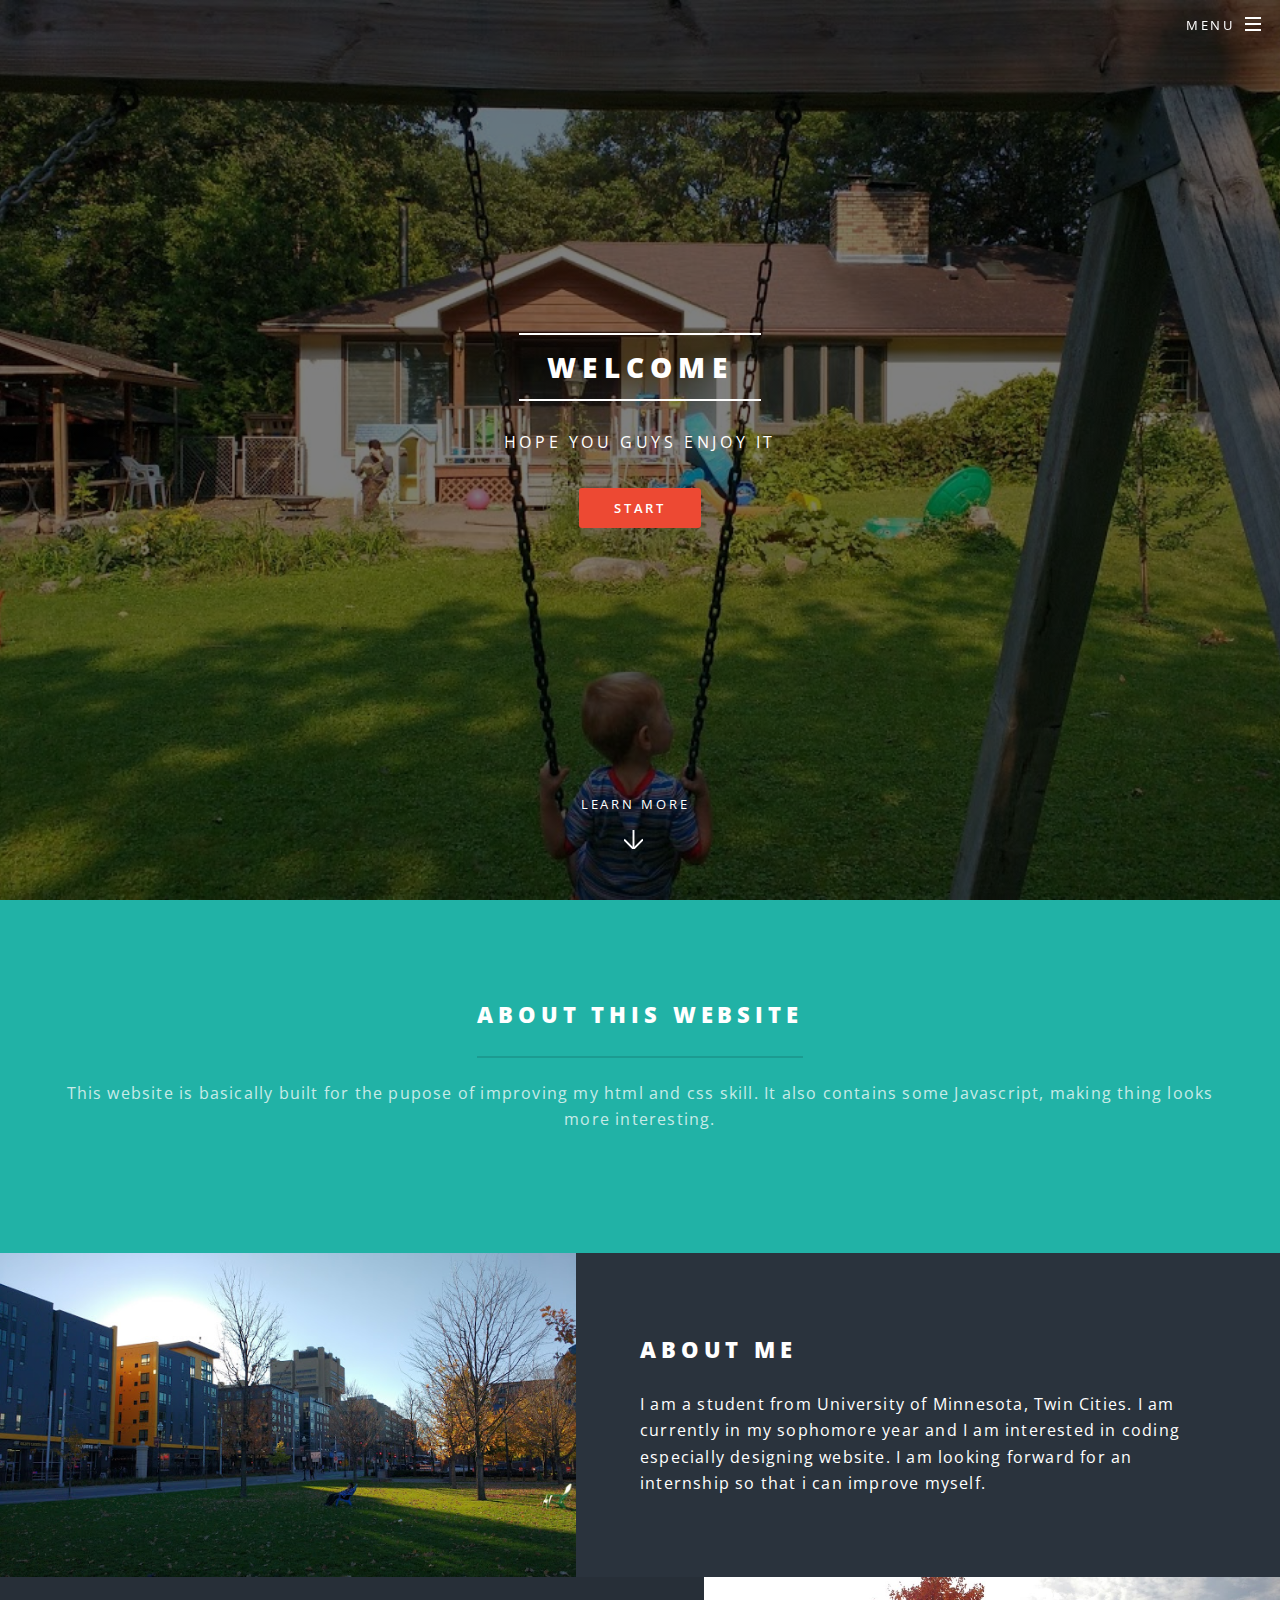
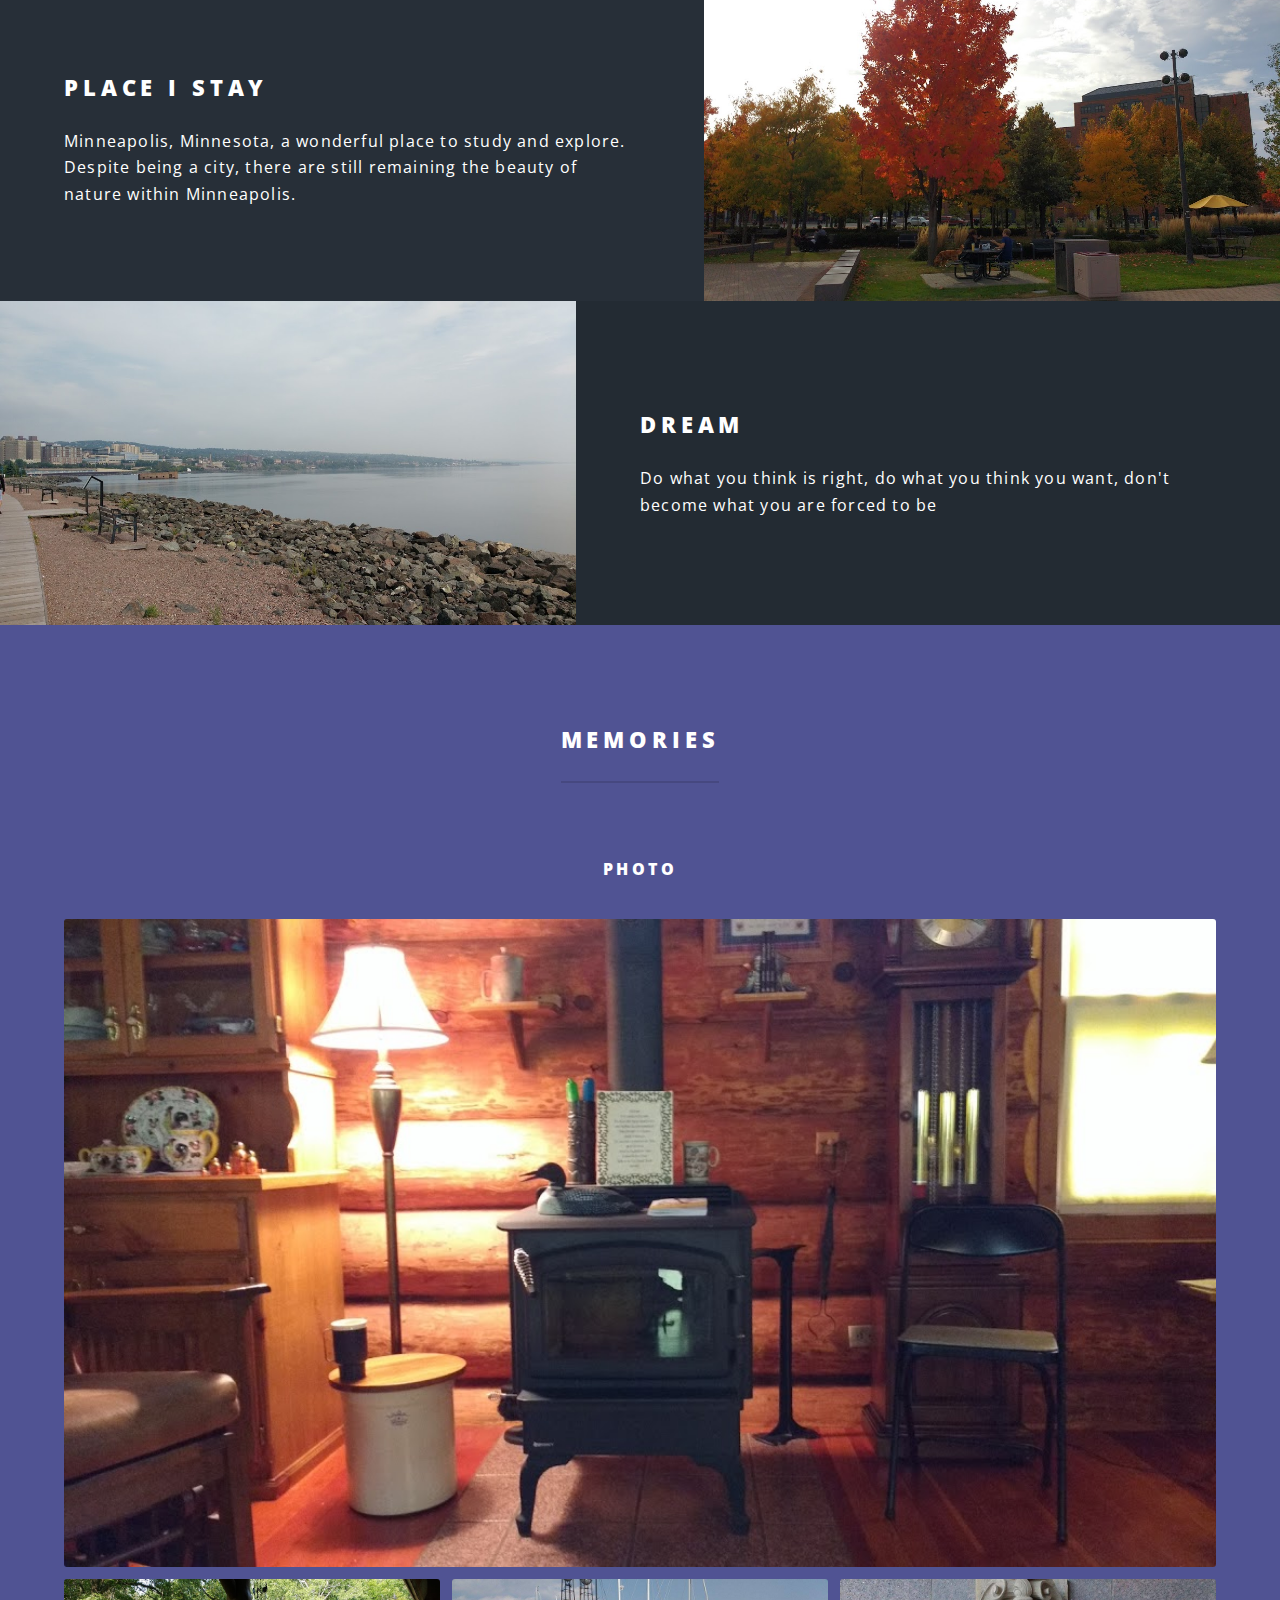
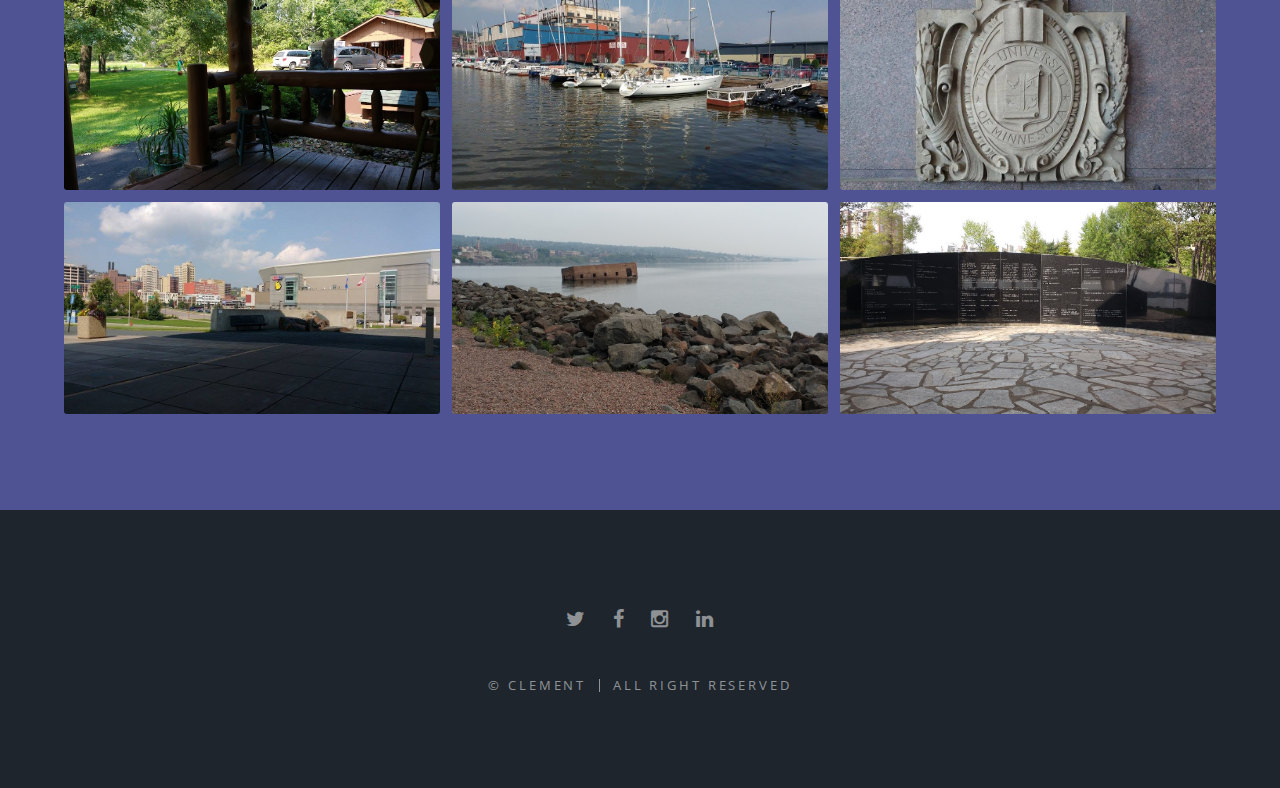
<file: index.html>
<!DOCTYPE HTML>
<!--
	Spectral by HTML5 UP
	html5up.net | @n33co
	Free for personal and commercial use under the CCA 3.0 license (html5up.net/license)
-->
<html>
	<head>
		<title>Clementpeihengtan</title>
		<meta charset="utf-8" />
		<meta name="viewport" content="width=device-width, initial-scale=1" />
		<!--[if lte IE 8]><script src="assets/js/ie/html5shiv.js"></script><![endif]-->
		<link rel="stylesheet" href="assets/css/main.css" />
		<!--[if lte IE 8]><link rel="stylesheet" href="assets/css/ie8.css" /><![endif]-->
		<!--[if lte IE 9]><link rel="stylesheet" href="assets/css/ie9.css" /><![endif]-->
	</head>
	<body class="landing">

		<!-- Page Wrapper -->
			<div id="page-wrapper">

				<!-- Header -->
					<header id="header" class="alt">
						<h1><a href="index.html">CLEMENT</a></h1>
						<nav id="nav">
							<ul>
								<li class="special">
									<a href="#menu" class="menuToggle"><span>Menu</span></a>
									<div id="menu">
										<ul>
											<li><a href="index.html">Home</a></li>
											<li><a href="project.html">Projects</a></li>
											<li><a href="elements.html">More about me</a></li>
										</ul>
									</div>
								</li>
							</ul>
						</nav>
					</header>

				<!-- Banner -->
					<section id="banner">
						<div class="inner">
							<h2>WELCOME</h2>
							<p>HOPE YOU GUYS ENJOY IT</p>
							<ul class="actions">
								<li><a href="index.html" class="button special">Start</a></li>
							</ul>
						</div>
						<a href="#one" class="more scrolly">Learn More</a>
					</section>

				<!-- One -->
					<section id="one" class="wrapper style1 special">
						<div class="inner">
							<header class="major">
								<h2>About this website</h2>
								<p>This website is basically built for the pupose of improving my html and css skill. It also contains some Javascript, making thing looks more interesting.</p>
						</header>
<!--							<ul class="icons major">
								<li><span class="icon fa-diamond major style1"><span class="label">Lorem</span></span></li>
								<li><span class="icon fa-heart-o major style2"><span class="label">Ipsum</span></span></li>
								<li><span class="icon fa-code major style3"><span class="label">Dolor</span></span></li>
							</ul>-->
						</div>
					</section>

				<!-- Two -->
					<section id="two" class="wrapper alt style2">
						<section class="spotlight">
							<div class="image"><img src="images/minnesota.jpg" alt="" /></div><div class="content"> 
								<h2>About me<br /></h2>
								<p>I am a student from University of Minnesota, Twin Cities. I am currently in my sophomore year and I am interested in coding especially designing website. I am looking forward for an internship so that i can improve myself.</p>
							</div>
						</section>
						<section class="spotlight">
							<div class="image"><img src="images/scenery.jpg" alt="" /></div><div class="content">
								<h2>Place I stay</h2>
								<p>Minneapolis, Minnesota, a wonderful place to study and explore. Despite being a city, there are still remaining the beauty of nature within Minneapolis.</p>
							</div>
						</section>
						<section class="spotlight">
							<div class="image"><img src="images/seaside.jpg" alt="" /></div><div class="content">
								<h2>Dream</h2>
								<p>Do what you think is right, do what you think you want, don't become what you are forced to be</p>
							</div>
						</section>
					</section>

				<!-- Three -->
					<section id="three" class="wrapper style3 special">
						<div class="inner">
							<header class="major">
								<h2>Memories</h2>
							</header>
                            <h1>Photo</h1>
                            <br />
							<ul class="features">
                                    						<div class="row uniform 50%">
											<div class="12u"><span class="image fit"><a href="https://goo.gl/photos/9DcTbggVihKHoWjp7"><img src="images/cabin.jpg" alt="" /></a></span></div>
											<div class="4u"><span class="image fit"><a href="https://goo.gl/photos/AQ1QYRnZQYv2XBpU7"><img src="images/cabin_wood.jpg" alt="" /></a></span></div>
											<div class="4u"><span class="image fit"><a href="https://goo.gl/photos/9T93m1VFjdfEHpT17"><img src="images/duluth.jpg" alt="" /></a></span></div>
											<div class="4u"><span class="image fit"><a href="https://goo.gl/photos/Zx8Zp5EEUF1XTChC8"><img src="images/logo.jpg" alt="" /></a></span></div>
											<div class="4u"><span class="image fit"><a href="https://goo.gl/photos/QAt1zMoX8n9U6tqS8"><img src="images/duluthmuseum.jpg" alt="" /></a></span></div>
											<div class="4u"><span class="image fit"><a href="https://goo.gl/photos/NRtD2TP61whUDWYP9"><img src="images/lakeduluth.jpg" alt="" /></a></span></div>
											<div class="4u"><span class="image fit"><a href="https://goo.gl/photos/M9Z3YeFJXu8uvkcP7"><img src="images/memorial.jpg" alt="" /></a></span></div>
											
											
										</div>
							</ul>
<!--								<li class="icon fa-paper-plane-o">
									<h3>Arcu accumsan</h3>
									<p>Augue consectetur sed interdum imperdiet et ipsum. Mauris lorem tincidunt nullam amet leo Aenean ligula consequat consequat.</p>
								</li>
								<li class="icon fa-laptop">
									<h3>Ac Augue Eget</h3>
									<p>Augue consectetur sed interdum imperdiet et ipsum. Mauris lorem tincidunt nullam amet leo Aenean ligula consequat consequat.</p>
								</li>
								<li class="icon fa-code">
									<h3>Mus Scelerisque</h3>
									<p>Augue consectetur sed interdum imperdiet et ipsum. Mauris lorem tincidunt nullam amet leo Aenean ligula consequat consequat.</p>
								</li>
								<li class="icon fa-headphones">
									<h3>Mauris Imperdiet</h3>
									<p>Augue consectetur sed interdum imperdiet et ipsum. Mauris lorem tincidunt nullam amet leo Aenean ligula consequat consequat.</p>
								</li>
								<li class="icon fa-heart-o">
									<h3>Aenean Primis</h3>
									<p>Augue consectetur sed interdum imperdiet et ipsum. Mauris lorem tincidunt nullam amet leo Aenean ligula consequat consequat.</p>
								</li>
								<li class="icon fa-flag-o">
									<h3>Tortor Ut</h3>
									<p>Augue consectetur sed interdum imperdiet et ipsum. Mauris lorem tincidunt nullam amet leo Aenean ligula consequat consequat.</p>
								</li>
							</ul>
						</div>-->
					</section>

				<!-- CTA -->
<!--					<section id="cta" class="wrapper style4">
						<div class="inner">
							<header>
								<h2>Arcue ut vel commodo</h2>
								<p>Aliquam ut ex ut augue consectetur interdum endrerit imperdiet amet eleifend fringilla.</p>
							</header>
							<ul class="actions vertical">
								<li><a href="#" class="button fit special">Activate</a></li>
								<li><a href="#" class="button fit">Learn More</a></li>
							</ul>
						</div>
					</section>    -->

				<!-- Footer -->
					<footer id="footer">
						<ul class="icons">
							<li><a href="https://twitter.com/TPHClement" class="icon fa-twitter"><span class="label">Twitter</span></a></li>
							<li><a href="https://www.facebook.com/tan.clement.52" class="icon fa-facebook"><span class="label">Facebook</span></a></li>
							<li><a href="https://www.instagram.com/tan_clement/" class="icon fa-instagram"><span class="label">Instagram</span></a></li>
							<li><a href="https://www.linkedin.com/in/clement-tan-b84889105
" class="icon fa-linkedin"><span class="label">Linkedin</span></a></li>
						</ul>
						<ul class="copyright">
							<li>&copy; Clement</li><li>All right reserved</li>
						</ul>
					</footer>

			</div>

		<!-- Scripts -->
			<script src="assets/js/jquery.min.js"></script>
			<script src="assets/js/jquery.scrollex.min.js"></script>
			<script src="assets/js/jquery.scrolly.min.js"></script>
			<script src="assets/js/skel.min.js"></script>
			<script src="assets/js/util.js"></script>
			<!--[if lte IE 8]><script src="assets/js/ie/respond.min.js"></script><![endif]-->
			<script src="assets/js/main.js"></script>

	</body>
</html>
</file>
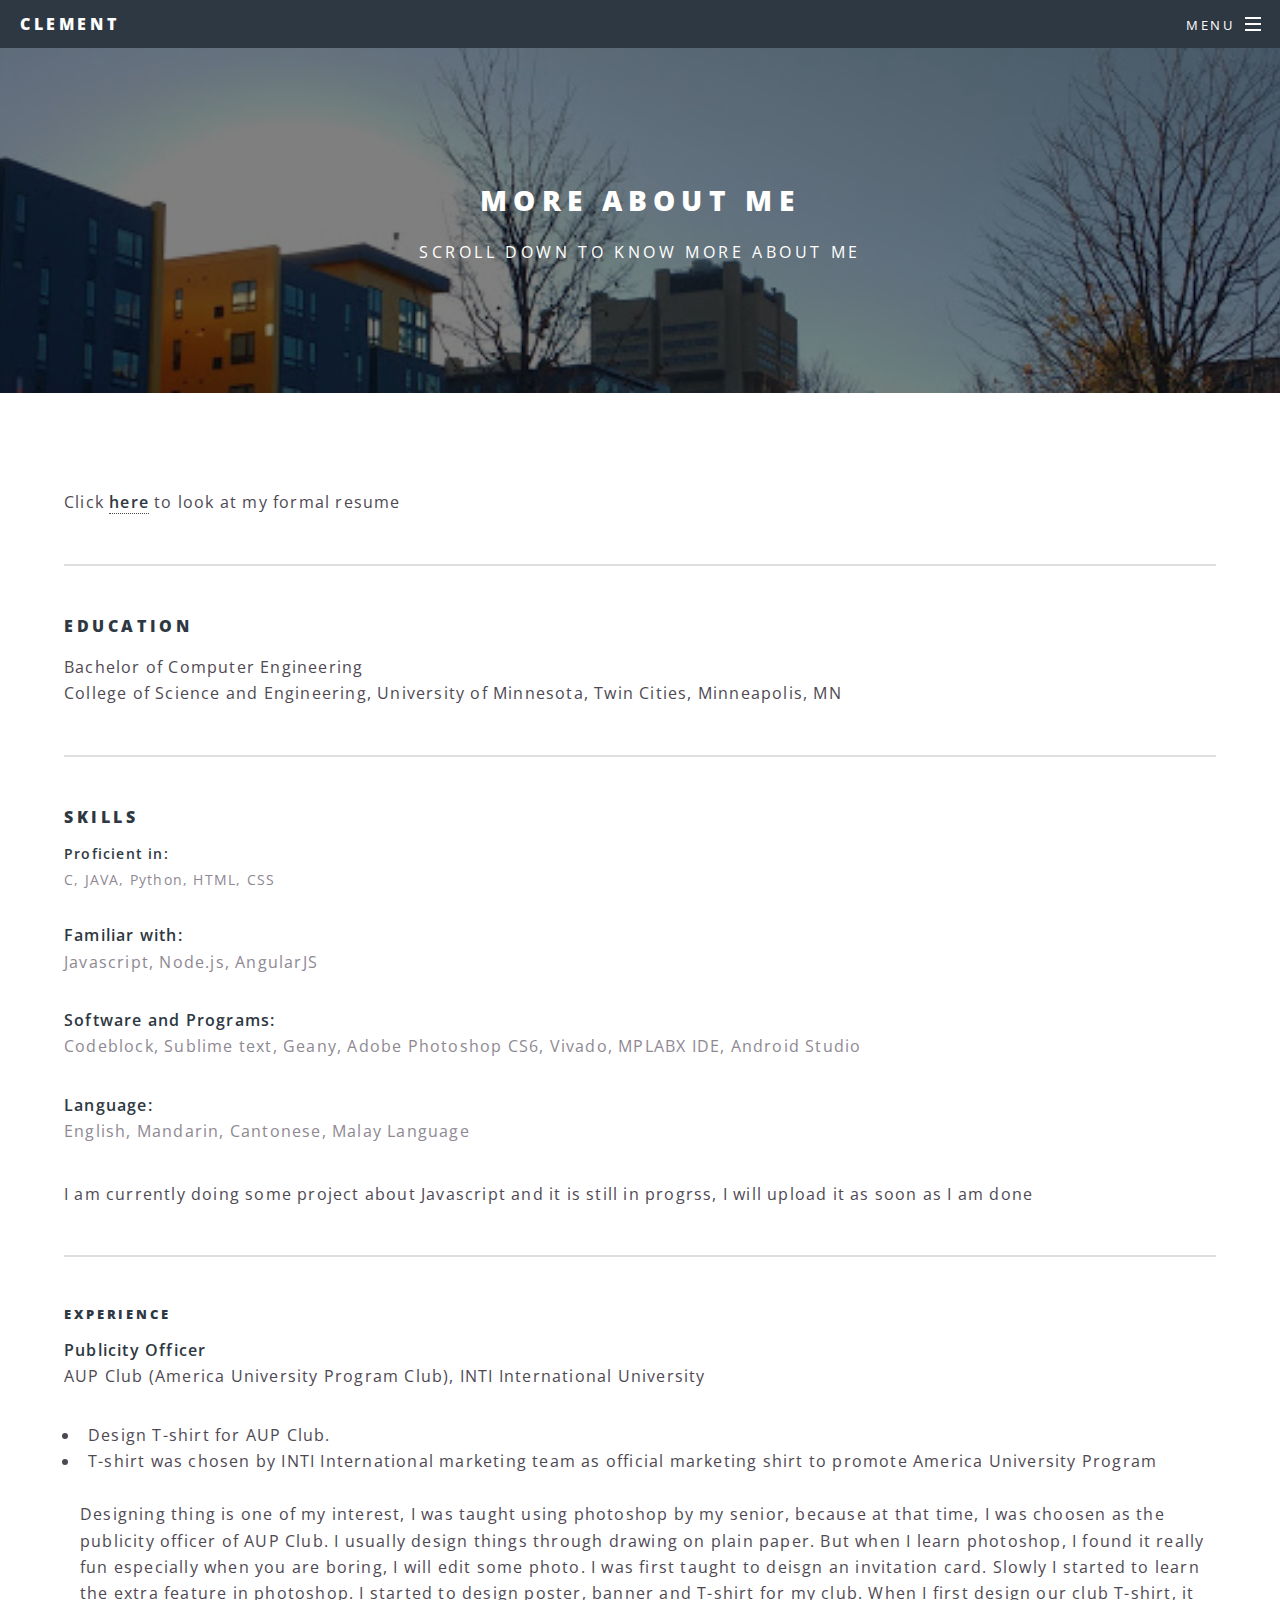
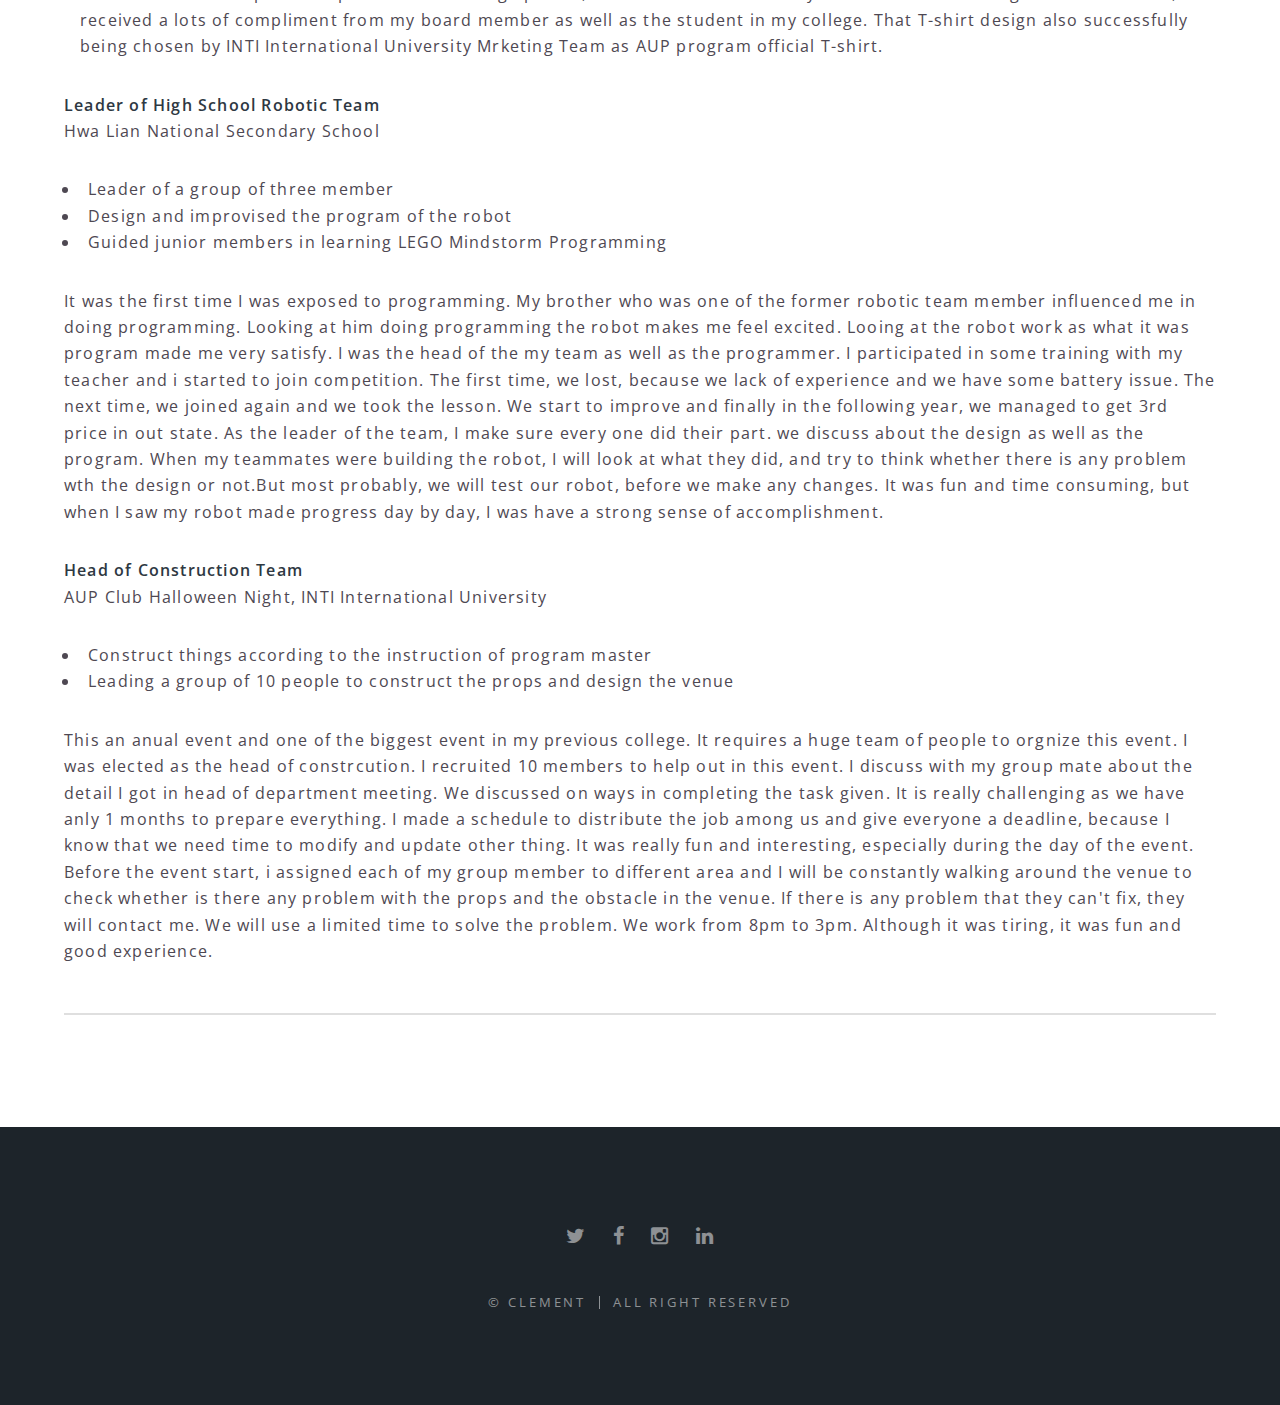
<file: elements.html>
<!DOCTYPE HTML>
<!--
	Spectral by HTML5 UP
	html5up.net | @n33co
	Free for personal and commercial use under the CCA 3.0 license (html5up.net/license)
-->
<html>
	<head>
		<title>Clementpeihengtan</title>
		<meta charset="utf-8" />
		<meta name="viewport" content="width=device-width, initial-scale=1" />
		<!--[if lte IE 8]><script src="assets/js/ie/html5shiv.js"></script><![endif]-->
		<link rel="stylesheet" href="assets/css/main.css" />
		<!--[if lte IE 8]><link rel="stylesheet" href="assets/css/ie8.css" /><![endif]-->
		<!--[if lte IE 9]><link rel="stylesheet" href="assets/css/ie9.css" /><![endif]-->
	</head>
	<body>

		<!-- Page Wrapper -->
			<div id="page-wrapper">

				<!-- Header -->
					<header id="header">
						<h1><a href="index.html">CLEMENT</a></h1>
						<nav id="nav">
							<ul>
								<li class="special">
									<a href="#menu" class="menuToggle"><span>Menu</span></a>
									<div id="menu">
										<ul>
											<li><a href="index.html">Home</a></li>
											<li><a href="project.html">Projects</a></li>
											<li><a href="elements.html">More about me</a></li>
										</ul>
									</div>
								</li>
							</ul>
						</nav>
					</header>

				<!-- Main -->
					<article id="main">
						<header>
							<h2>More about me</h2>
							<p>Scroll down to know more about me</p>
						</header>
						<section class="wrapper style5">
							<div class="inner">
                                				<p>Click <a href="https://drive.google.com/file/d/0Bwa-elB6ByDzZTN6cWNpSzNHUDA/view?usp=sharing"><strong>here</strong></a> to look at my formal resume</p>
								<section><hr />
									<h4>Education</h4>
                                    <p>Bachelor of Computer Engineering
									<br />College of Science and Engineering, University of Minnesota, Twin Cities, Minneapolis, MN</p>
									<hr />
									<header>
										<h4>Skills</h4>
										<p><strong>Proficient in:</strong>
                                        <br />C, JAVA, Python, HTML, CSS</p>
                                        
                                        <p><strong>Familiar with:</strong>
                                        <br />Javascript, Node.js, AngularJS</p>
                                        
                                        <p><strong>Software and Programs:</strong>
                                        <br />Codeblock, Sublime text, Geany, Adobe Photoshop CS6, Vivado, MPLABX IDE, Android Studio</p>
                                        
                                        <p><strong>Language:</strong>
                                        <br />English, Mandarin, Cantonese, Malay Language</p>
									</header>
                                    <p>I am currently doing some project about Javascript and it is still in progrss, I will upload it as soon as I am done</p><hr />
									<header>
										<h5>Experience</h5>         
									</header>
                                    <p><strong>Publicity Officer</strong>
                                        <br /><bold>AUP Club (America University Program Club), INTI International University</bold></p>   
								    <ul>
                                        <li>Design T-shirt for AUP Club.</li>
                                        <li>T-shirt was chosen by INTI International marketing team as official marketing shirt to promote America University Program</li><br />
                                    
                                        <p>Designing thing is one of my interest, I was taught using photoshop by my senior, because at that time, I was choosen as the publicity officer of AUP Club. I usually design things through drawing on plain paper. But when I learn photoshop, I found it really fun especially when you are boring, I will edit some photo. I was first taught to deisgn an invitation card. Slowly I started to learn the extra feature in photoshop. I started to design poster, banner and T-shirt for my club. When I first design our club T-shirt, it received a lots of compliment from my board member as well as the student in my college. That T-shirt design also successfully being chosen by INTI International University Mrketing Team as AUP program official T-shirt. </p>
                                    </ul>
                                    <p><strong>Leader of High School Robotic Team</strong>
                                    <br /><bold>Hwa Lian National Secondary School</bold></p>   
                                    <ul>
                                        <li>Leader of a group of three member</li>
                                        <li>Design and improvised the program of the robot</li>
                                        <li>Guided junior members in learning LEGO Mindstorm Programming</li>
                                    </ul>
                                    
                                    <p>It was the first time I was exposed to programming. My brother who was one of the former robotic team member influenced me in doing programming. Looking at him doing programming the robot makes me feel excited. Looing at the robot work as what it was program made me very satisfy. I was the head of the my team as well as the programmer. I participated in some training with my teacher and i started to join competition. The first time, we lost, because we lack of experience and we have some battery issue. The next time, we joined again and we took the lesson. We start to improve and finally in the following year, we managed to get 3rd price in out state. As the leader of the team, I make sure every one did their part. we discuss about the design as well as the program. When my teammates were building the robot, I will look at what they did, and try to think whether there is any problem wth the design or not.But most probably, we will test our robot, before we make any changes. It was fun and time consuming, but when I saw my robot made progress day by day, I was have a strong sense of accomplishment.</p>
                                    <p><strong>Head of Construction Team</strong>
                                    <br /><bold>AUP Club Halloween Night, INTI International University</bold></p> 
                                    <ul>
                                        <li>Construct things according to the instruction of program master</li>
                                        <li>Leading a group of 10 people to construct the props and design the venue</li>
                                    </ul>
                                    <p>This an anual event and one of the biggest event in my previous college. It requires a huge team of people to orgnize this event. I was elected as the head of constrcution. I recruited 10 members to help out in this event. I discuss with my group mate about the detail I got in head of department meeting. We discussed on ways in completing the task given. It is really challenging as we have anly 1 months to prepare everything. I made a schedule to distribute the job among us and give everyone a deadline, because I know that we need time to modify and update other thing. It was really fun and interesting, especially during the day of the event. Before the event start, i assigned each of my group member to different area and I will be constantly walking around the venue to check whether is there any problem with the props and the obstacle in the venue. If there is any problem that they can't fix, they will contact me. We will use a limited time to solve the problem. We work from 8pm to 3pm. Although it was tiring, it was fun and good experience. </p>
                                    <hr />

								</section>

								<section>

								</section>

								<section>

								</section>

								<section>

								</section>

								<section>

								</section>

								<section>
<!--									<h4>Image</h4>
									<h5>Fit</h5>
									<div class="box alt">
										<div class="row uniform 50%">
											<div class="12u"><span class="image fit"><img src="images/banner.jpg" alt="" /></span></div>
											<div class="4u"><span class="image fit"><img src="images/pic01.jpg" alt="" /></span></div>
											<div class="4u"><span class="image fit"><img src="images/pic02.jpg" alt="" /></span></div>
											<div class="4u"><span class="image fit"><img src="images/pic03.jpg" alt="" /></span></div>
											<div class="4u"><span class="image fit"><img src="images/pic03.jpg" alt="" /></span></div>
											<div class="4u"><span class="image fit"><img src="images/pic02.jpg" alt="" /></span></div>
											<div class="4u"><span class="image fit"><img src="images/pic01.jpg" alt="" /></span></div>
											<div class="4u"><span class="image fit"><img src="images/pic02.jpg" alt="" /></span></div>
											<div class="4u"><span class="image fit"><img src="images/pic01.jpg" alt="" /></span></div>
											<div class="4u"><span class="image fit"><img src="images/pic03.jpg" alt="" /></span></div>
										</div>
									</div>-->
								</section>

							</div>
						</section>
					</article>

				<!-- Footer -->
					<footer id="footer">
						<ul class="icons">
							<li><a href="https://twitter.com/TPHClement" class="icon fa-twitter"><span class="label">Twitter</span></a></li>
							<li><a href="https://www.facebook.com/tan.clement.52" class="icon fa-facebook"><span class="label">Facebook</span></a></li>
							<li><a href="https://www.instagram.com/tan_clement/" class="icon fa-instagram"><span class="label">Instagram</span></a></li>
							<li><a href="https://www.linkedin.com/in/clement-tan-b84889105
" class="icon fa-linkedin"><span class="label">Linkedin</span></a></li>
						</ul>
						<ul class="copyright">
							<li>&copy; Clement</li><li>All right reserved</li>
						</ul>
					</footer>

			</div>

		<!-- Scripts -->
			<script src="assets/js/jquery.min.js"></script>
			<script src="assets/js/jquery.scrollex.min.js"></script>
			<script src="assets/js/jquery.scrolly.min.js"></script>
			<script src="assets/js/skel.min.js"></script>
			<script src="assets/js/util.js"></script>
			<!--[if lte IE 8]><script src="assets/js/ie/respond.min.js"></script><![endif]-->
			<script src="assets/js/main.js"></script>

	</body>
</html>
</file>
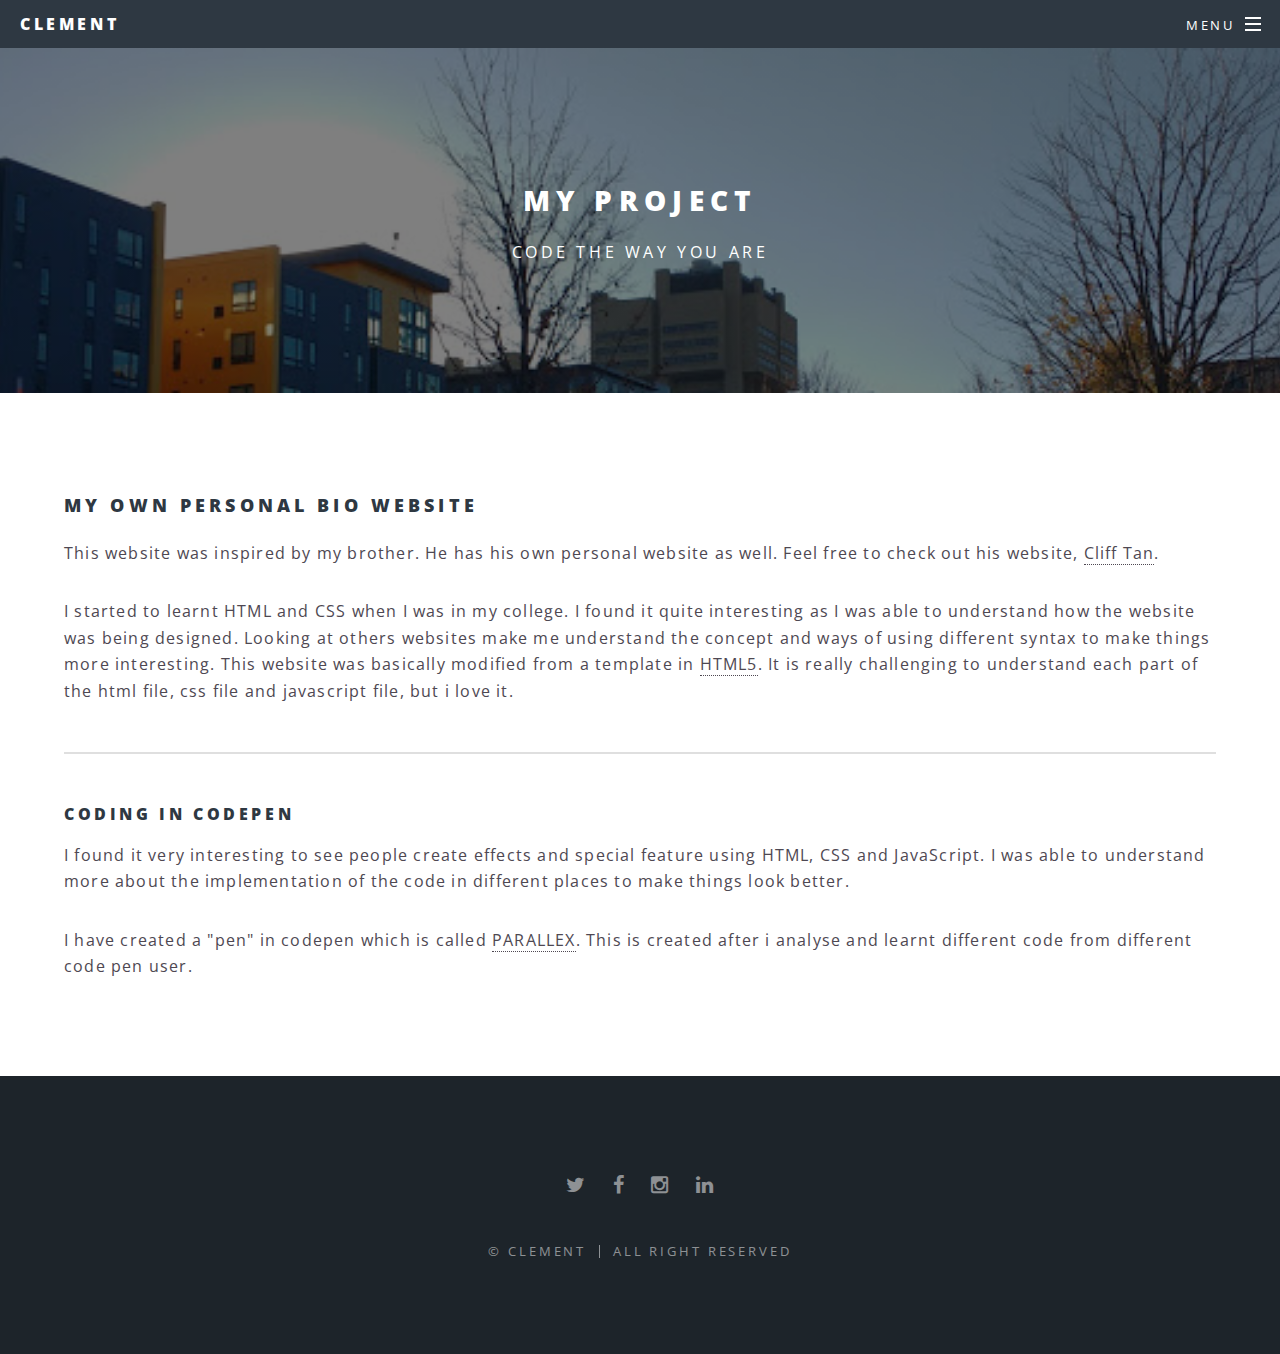
<file: project.html>
<!DOCTYPE HTML>
<!--
	Spectral by HTML5 UP
	html5up.net | @n33co
	Free for personal and commercial use under the CCA 3.0 license (html5up.net/license)
-->
<html>
	<head>
		<title>Clementpeihengtan</title>
		<meta charset="utf-8" />
		<meta name="viewport" content="width=device-width, initial-scale=1" />
		<!--[if lte IE 8]><script src="assets/js/ie/html5shiv.js"></script><![endif]-->
		<link rel="stylesheet" href="assets/css/main.css" />
		<!--[if lte IE 8]><link rel="stylesheet" href="assets/css/ie8.css" /><![endif]-->
		<!--[if lte IE 9]><link rel="stylesheet" href="assets/css/ie9.css" /><![endif]-->
	</head>
	<body>

		<!-- Page Wrapper -->
			<div id="page-wrapper">

				<!-- Header -->
					<header id="header">
						<h1><a href="index.html">CLEMENT</a></h1>
						<nav id="nav">
							<ul>
								<li class="special">
									<a href="#menu" class="menuToggle"><span>Menu</span></a>
									<div id="menu">
										<ul>
											<li><a href="index.html">Home</a></li>
											<li><a href="project.html">Projects</a></li>
											<li><a href="elements.html">More about me</a></li>
										</ul>
									</div>
								</li>
							</ul>
						</nav>
					</header>

				<!-- Main -->
					<article id="main">
						<header>
							<h2>MY PROJECT</h2>
							<p>Code the way you are</p>
						</header>
						<section class="wrapper style5">
							<div class="inner">

								<h3>My own personal bio website</h3>
								<p>This website was inspired by my brother. He has his own personal website as well. Feel free to check out his website, <a href="http://ptopenny.github.io/index.html">Cliff Tan</a>.</p>
                                <p>I started to learnt HTML and CSS when I was in my college. I found it quite interesting as I was able to understand how the website was being designed. Looking at others websites make me understand the concept and ways of using different syntax to make things more interesting. This website was basically modified from a template in <a href="html5up.net ">HTML5</a>. It is really challenging to understand each part of the html file, css file and javascript file, but i love it.</p>
                                

								<hr />

								<h4>Coding in Codepen</h4>
								<p>I found it very interesting to see people create effects and special feature using HTML, CSS and JavaScript. I was able to understand more about the implementation of the code in different places to make things look better.</p>

								<p>I have created a "pen" in codepen which is called <a href="http://codepen.io/clement_peiheng_tan/pen/MaMagm">PARALLEX</a>. This is created after i analyse and learnt different code from different code pen user.</p>

							</div>
						</section>
					</article>

				<!-- Footer -->
					<footer id="footer">
						<ul class="icons">
							<li><a href="https://twitter.com/TPHClement" class="icon fa-twitter"><span class="label">Twitter</span></a></li>
							<li><a href="https://www.facebook.com/tan.clement.52" class="icon fa-facebook"><span class="label">Facebook</span></a></li>
							<li><a href="https://www.instagram.com/tan_clement/" class="icon fa-instagram"><span class="label">Instagram</span></a></li>
							<li><a href="https://www.linkedin.com/in/clement-tan-b84889105
" class="icon fa-linkedin"><span class="label">Linkedin</span></a></li>
						</ul>
						<ul class="copyright">
							<li>&copy; Clement</li><li>All right reserved</li>
						</ul>
					</footer>

			</div>

		<!-- Scripts -->
			<script src="assets/js/jquery.min.js"></script>
			<script src="assets/js/jquery.scrollex.min.js"></script>
			<script src="assets/js/jquery.scrolly.min.js"></script>
			<script src="assets/js/skel.min.js"></script>
			<script src="assets/js/util.js"></script>
			<!--[if lte IE 8]><script src="assets/js/ie/respond.min.js"></script><![endif]-->
			<script src="assets/js/main.js"></script>

	</body>
</html>
</file>
<file: assets/css/ie8.css>
/*
	Spectral by HTML5 UP
	html5up.net | @n33co
	Free for personal and commercial use under the CCA 3.0 license (html5up.net/license)
*/

/* Icon */

	.icon.major {
		border: none;
	}

		.icon.major:before {
			font-size: 3em;
		}

/* Form */

	label {
		color: #2E3842;
	}

	input[type="text"],
	input[type="password"],
	input[type="email"],
	select,
	textarea {
		border: solid 1px #dfdfdf;
	}

/* Button */

	input[type="submit"],
	input[type="reset"],
	input[type="button"],
	button,
	.button {
		border: solid 2px #dfdfdf;
	}

		input[type="submit"].special,
		input[type="reset"].special,
		input[type="button"].special,
		button.special,
		.button.special {
			border: 0 !important;
		}

/* Page Wrapper + Menu */

	#menu {
		display: none;
	}

	body.is-menu-visible #menu {
		display: block;
	}

/* Header */

	#header nav > ul > li > a.menuToggle:after {
		display: none;
	}

/* Banner + Wrapper (style4) */

	#banner,
	.wrapper.style4 {
		-ms-behavior: url("assets/js/ie/backgroundsize.min.htc");
	}

		#banner:before,
		.wrapper.style4:before {
			display: none;
		}

/* Banner */

	#banner .more {
		height: 4em;
	}

		#banner .more:after {
			display: none;
		}

/* Main */

	#main > header {
		-ms-behavior: url("assets/js/ie/backgroundsize.min.htc");
	}

		#main > header:before {
			display: none;
		}
</file>
<file: assets/css/ie9.css>
/*
	Spectral by HTML5 UP
	html5up.net | @n33co
	Free for personal and commercial use under the CCA 3.0 license (html5up.net/license)
*/

/* Spotlight */

	.spotlight {
		display: block;
	}

		.spotlight .image {
			display: inline-block;
			vertical-align: top;
		}

		.spotlight .content {
			padding: 4em 4em 2em 4em ;
			display: inline-block;
		}

		.spotlight:after {
			clear: both;
			content: '';
			display: block;
		}

/* Features */

	.features {
		display: block;
	}

		.features li {
			float: left;
		}

		.features:after {
			content: '';
			display: block;
			clear: both;
		}

/* Banner + Wrapper (style4) */

	#banner,
	.wrapper.style4 {
		background-image: url("../../images/house.jpg");
		background-position: center center;
		background-repeat: no-repeat;
		background-size: cover;
		position: relative;
	}

		#banner:before,
		.wrapper.style4:before {
			background: #000000;
			content: '';
			height: 100%;
			left: 0;
			opacity: 0.5;
			position: absolute;
			top: 0;
			width: 100%;
		}

		#banner .inner,
		.wrapper.style4 .inner {
			position: relative;
			z-index: 1;
		}

/* Banner */

	#banner {
		padding: 14em 0 12em 0 ;
		height: auto;
	}

		#banner:after {
			display: none;
		}

/* CTA */

	#cta .inner header {
		float: left;
	}

	#cta .inner .actions {
		float: left;
	}

	#cta .inner:after {
		clear: both;
		content: '';
		display: block;
	}

/* Main */

	#main > header {
		background-image: url("../../images/banner.jpg");
		background-position: center center;
		background-repeat: no-repeat;
		background-size: cover;
		position: relative;
	}

		#main > header:before {
			background: #000000;
			content: '';
			height: 100%;
			left: 0;
			opacity: 0.5;
			position: absolute;
			top: 0;
			width: 100%;
		}

		#main > header > * {
			position: relative;
			z-index: 1;
		}
</file>
<file: assets/css/main.css>
@import url(font-awesome.min.css);
@import url("http://fonts.googleapis.com/css?family=Open+Sans:400,400italic,600,600italic,800,800italic");

/*
	Spectral by HTML5 UP
	html5up.net | @n33co
	Free for personal and commercial use under the CCA 3.0 license (html5up.net/license)
*/

/* Reset */

	html, body, div, span, applet, object, iframe, h1, h2, h3, h4, h5, h6, p, blockquote, pre, a, abbr, acronym, address, big, cite, code, del, dfn, em, img, ins, kbd, q, s, samp, small, strike, strong, sub, sup, tt, var, b, u, i, center, dl, dt, dd, ol, ul, li, fieldset, form, label, legend, table, caption, tbody, tfoot, thead, tr, th, td, article, aside, canvas, details, embed, figure, figcaption, footer, header, hgroup, menu, nav, output, ruby, section, summary, time, mark, audio, video {
		margin: 0;
		padding: 0;
		border: 0;
		font-size: 100%;
		font: inherit;
		vertical-align: baseline;
	}

	article, aside, details, figcaption, figure, footer, header, hgroup, menu, nav, section {
		display: block;
	}

	body {
		line-height: 1;
	}

	ol, ul {
		list-style: none;
	}

	blockquote, q {
		quotes: none;
	}

	blockquote:before, blockquote:after, q:before, q:after {
		content: '';
		content: none;
	}

	table {
		border-collapse: collapse;
		border-spacing: 0;
	}

	body {
		-webkit-text-size-adjust: none;
	}

/* Box Model */

	*, *:before, *:after {
		-moz-box-sizing: border-box;
		-webkit-box-sizing: border-box;
		box-sizing: border-box;
	}

/* Grid */

	.row {
		border-bottom: solid 1px transparent;
		-moz-box-sizing: border-box;
		-webkit-box-sizing: border-box;
		box-sizing: border-box;
	}

	.row > * {
		float: left;
		-moz-box-sizing: border-box;
		-webkit-box-sizing: border-box;
		box-sizing: border-box;
	}

	.row:after, .row:before {
		content: '';
		display: block;
		clear: both;
		height: 0;
	}

	.row.uniform > * > :first-child {
		margin-top: 0;
	}

	.row.uniform > * > :last-child {
		margin-bottom: 0;
	}

	.row.\30 \25 > * {
		padding: 0 0 0 0em;
	}

	.row.\30 \25 {
		margin: 0 0 -1px 0em;
	}

	.row.uniform.\30 \25 > * {
		padding: 0em 0 0 0em;
	}

	.row.uniform.\30 \25 {
		margin: 0em 0 -1px 0em;
	}

	.row > * {
		padding: 0 0 0 1.5em;
	}

	.row {
		margin: 0 0 -1px -1.5em;
	}

	.row.uniform > * {
		padding: 1.5em 0 0 1.5em;
	}

	.row.uniform {
		margin: -1.5em 0 -1px -1.5em;
	}

	.row.\32 00\25 > * {
		padding: 0 0 0 3em;
	}

	.row.\32 00\25 {
		margin: 0 0 -1px -3em;
	}

	.row.uniform.\32 00\25 > * {
		padding: 3em 0 0 3em;
	}

	.row.uniform.\32 00\25 {
		margin: -3em 0 -1px -3em;
	}

	.row.\31 50\25 > * {
		padding: 0 0 0 2.25em;
	}

	.row.\31 50\25 {
		margin: 0 0 -1px -2.25em;
	}

	.row.uniform.\31 50\25 > * {
		padding: 2.25em 0 0 2.25em;
	}

	.row.uniform.\31 50\25 {
		margin: -2.25em 0 -1px -2.25em;
	}

	.row.\35 0\25 > * {
		padding: 0 0 0 0.75em;
	}

	.row.\35 0\25 {
		margin: 0 0 -1px -0.75em;
	}

	.row.uniform.\35 0\25 > * {
		padding: 0.75em 0 0 0.75em;
	}

	.row.uniform.\35 0\25 {
		margin: -0.75em 0 -1px -0.75em;
	}

	.row.\32 5\25 > * {
		padding: 0 0 0 0.375em;
	}

	.row.\32 5\25 {
		margin: 0 0 -1px -0.375em;
	}

	.row.uniform.\32 5\25 > * {
		padding: 0.375em 0 0 0.375em;
	}

	.row.uniform.\32 5\25 {
		margin: -0.375em 0 -1px -0.375em;
	}

	.\31 2u, .\31 2u\24 {
		width: 100%;
		clear: none;
		margin-left: 0;
	}

	.\31 1u, .\31 1u\24 {
		width: 91.6666666667%;
		clear: none;
		margin-left: 0;
	}

	.\31 0u, .\31 0u\24 {
		width: 83.3333333333%;
		clear: none;
		margin-left: 0;
	}

	.\39 u, .\39 u\24 {
		width: 75%;
		clear: none;
		margin-left: 0;
	}

	.\38 u, .\38 u\24 {
		width: 66.6666666667%;
		clear: none;
		margin-left: 0;
	}

	.\37 u, .\37 u\24 {
		width: 58.3333333333%;
		clear: none;
		margin-left: 0;
	}

	.\36 u, .\36 u\24 {
		width: 50%;
		clear: none;
		margin-left: 0;
	}

	.\35 u, .\35 u\24 {
		width: 41.6666666667%;
		clear: none;
		margin-left: 0;
	}

	.\34 u, .\34 u\24 {
		width: 33.3333333333%;
		clear: none;
		margin-left: 0;
	}

	.\33 u, .\33 u\24 {
		width: 25%;
		clear: none;
		margin-left: 0;
	}

	.\32 u, .\32 u\24 {
		width: 16.6666666667%;
		clear: none;
		margin-left: 0;
	}

	.\31 u, .\31 u\24 {
		width: 8.3333333333%;
		clear: none;
		margin-left: 0;
	}

	.\31 2u\24 + *,
	.\31 1u\24 + *,
	.\31 0u\24 + *,
	.\39 u\24 + *,
	.\38 u\24 + *,
	.\37 u\24 + *,
	.\36 u\24 + *,
	.\35 u\24 + *,
	.\34 u\24 + *,
	.\33 u\24 + *,
	.\32 u\24 + *,
	.\31 u\24 + * {
		clear: left;
	}

	.\-11u {
		margin-left: 91.66667%;
	}

	.\-10u {
		margin-left: 83.33333%;
	}

	.\-9u {
		margin-left: 75%;
	}

	.\-8u {
		margin-left: 66.66667%;
	}

	.\-7u {
		margin-left: 58.33333%;
	}

	.\-6u {
		margin-left: 50%;
	}

	.\-5u {
		margin-left: 41.66667%;
	}

	.\-4u {
		margin-left: 33.33333%;
	}

	.\-3u {
		margin-left: 25%;
	}

	.\-2u {
		margin-left: 16.66667%;
	}

	.\-1u {
		margin-left: 8.33333%;
	}

	@media screen and (max-width: 1680px) {

		.row > * {
			padding: 0 0 0 1.5em;
		}

		.row {
			margin: 0 0 -1px -1.5em;
		}

		.row.uniform > * {
			padding: 1.5em 0 0 1.5em;
		}

		.row.uniform {
			margin: -1.5em 0 -1px -1.5em;
		}

		.row.\32 00\25 > * {
			padding: 0 0 0 3em;
		}

		.row.\32 00\25 {
			margin: 0 0 -1px -3em;
		}

		.row.uniform.\32 00\25 > * {
			padding: 3em 0 0 3em;
		}

		.row.uniform.\32 00\25 {
			margin: -3em 0 -1px -3em;
		}

		.row.\31 50\25 > * {
			padding: 0 0 0 2.25em;
		}

		.row.\31 50\25 {
			margin: 0 0 -1px -2.25em;
		}

		.row.uniform.\31 50\25 > * {
			padding: 2.25em 0 0 2.25em;
		}

		.row.uniform.\31 50\25 {
			margin: -2.25em 0 -1px -2.25em;
		}

		.row.\35 0\25 > * {
			padding: 0 0 0 0.75em;
		}

		.row.\35 0\25 {
			margin: 0 0 -1px -0.75em;
		}

		.row.uniform.\35 0\25 > * {
			padding: 0.75em 0 0 0.75em;
		}

		.row.uniform.\35 0\25 {
			margin: -0.75em 0 -1px -0.75em;
		}

		.row.\32 5\25 > * {
			padding: 0 0 0 0.375em;
		}

		.row.\32 5\25 {
			margin: 0 0 -1px -0.375em;
		}

		.row.uniform.\32 5\25 > * {
			padding: 0.375em 0 0 0.375em;
		}

		.row.uniform.\32 5\25 {
			margin: -0.375em 0 -1px -0.375em;
		}

		.\31 2u\28xlarge\29, .\31 2u\24\28xlarge\29 {
			width: 100%;
			clear: none;
			margin-left: 0;
		}

		.\31 1u\28xlarge\29, .\31 1u\24\28xlarge\29 {
			width: 91.6666666667%;
			clear: none;
			margin-left: 0;
		}

		.\31 0u\28xlarge\29, .\31 0u\24\28xlarge\29 {
			width: 83.3333333333%;
			clear: none;
			margin-left: 0;
		}

		.\39 u\28xlarge\29, .\39 u\24\28xlarge\29 {
			width: 75%;
			clear: none;
			margin-left: 0;
		}

		.\38 u\28xlarge\29, .\38 u\24\28xlarge\29 {
			width: 66.6666666667%;
			clear: none;
			margin-left: 0;
		}

		.\37 u\28xlarge\29, .\37 u\24\28xlarge\29 {
			width: 58.3333333333%;
			clear: none;
			margin-left: 0;
		}

		.\36 u\28xlarge\29, .\36 u\24\28xlarge\29 {
			width: 50%;
			clear: none;
			margin-left: 0;
		}

		.\35 u\28xlarge\29, .\35 u\24\28xlarge\29 {
			width: 41.6666666667%;
			clear: none;
			margin-left: 0;
		}

		.\34 u\28xlarge\29, .\34 u\24\28xlarge\29 {
			width: 33.3333333333%;
			clear: none;
			margin-left: 0;
		}

		.\33 u\28xlarge\29, .\33 u\24\28xlarge\29 {
			width: 25%;
			clear: none;
			margin-left: 0;
		}

		.\32 u\28xlarge\29, .\32 u\24\28xlarge\29 {
			width: 16.6666666667%;
			clear: none;
			margin-left: 0;
		}

		.\31 u\28xlarge\29, .\31 u\24\28xlarge\29 {
			width: 8.3333333333%;
			clear: none;
			margin-left: 0;
		}

		.\31 2u\24\28xlarge\29 + *,
		.\31 1u\24\28xlarge\29 + *,
		.\31 0u\24\28xlarge\29 + *,
		.\39 u\24\28xlarge\29 + *,
		.\38 u\24\28xlarge\29 + *,
		.\37 u\24\28xlarge\29 + *,
		.\36 u\24\28xlarge\29 + *,
		.\35 u\24\28xlarge\29 + *,
		.\34 u\24\28xlarge\29 + *,
		.\33 u\24\28xlarge\29 + *,
		.\32 u\24\28xlarge\29 + *,
		.\31 u\24\28xlarge\29 + * {
			clear: left;
		}

		.\-11u\28xlarge\29 {
			margin-left: 91.66667%;
		}

		.\-10u\28xlarge\29 {
			margin-left: 83.33333%;
		}

		.\-9u\28xlarge\29 {
			margin-left: 75%;
		}

		.\-8u\28xlarge\29 {
			margin-left: 66.66667%;
		}

		.\-7u\28xlarge\29 {
			margin-left: 58.33333%;
		}

		.\-6u\28xlarge\29 {
			margin-left: 50%;
		}

		.\-5u\28xlarge\29 {
			margin-left: 41.66667%;
		}

		.\-4u\28xlarge\29 {
			margin-left: 33.33333%;
		}

		.\-3u\28xlarge\29 {
			margin-left: 25%;
		}

		.\-2u\28xlarge\29 {
			margin-left: 16.66667%;
		}

		.\-1u\28xlarge\29 {
			margin-left: 8.33333%;
		}

	}

	@media screen and (max-width: 1280px) {

		.row > * {
			padding: 0 0 0 1.5em;
		}

		.row {
			margin: 0 0 -1px -1.5em;
		}

		.row.uniform > * {
			padding: 1.5em 0 0 1.5em;
		}

		.row.uniform {
			margin: -1.5em 0 -1px -1.5em;
		}

		.row.\32 00\25 > * {
			padding: 0 0 0 3em;
		}

		.row.\32 00\25 {
			margin: 0 0 -1px -3em;
		}

		.row.uniform.\32 00\25 > * {
			padding: 3em 0 0 3em;
		}

		.row.uniform.\32 00\25 {
			margin: -3em 0 -1px -3em;
		}

		.row.\31 50\25 > * {
			padding: 0 0 0 2.25em;
		}

		.row.\31 50\25 {
			margin: 0 0 -1px -2.25em;
		}

		.row.uniform.\31 50\25 > * {
			padding: 2.25em 0 0 2.25em;
		}

		.row.uniform.\31 50\25 {
			margin: -2.25em 0 -1px -2.25em;
		}

		.row.\35 0\25 > * {
			padding: 0 0 0 0.75em;
		}

		.row.\35 0\25 {
			margin: 0 0 -1px -0.75em;
		}

		.row.uniform.\35 0\25 > * {
			padding: 0.75em 0 0 0.75em;
		}

		.row.uniform.\35 0\25 {
			margin: -0.75em 0 -1px -0.75em;
		}

		.row.\32 5\25 > * {
			padding: 0 0 0 0.375em;
		}

		.row.\32 5\25 {
			margin: 0 0 -1px -0.375em;
		}

		.row.uniform.\32 5\25 > * {
			padding: 0.375em 0 0 0.375em;
		}

		.row.uniform.\32 5\25 {
			margin: -0.375em 0 -1px -0.375em;
		}

		.\31 2u\28large\29, .\31 2u\24\28large\29 {
			width: 100%;
			clear: none;
			margin-left: 0;
		}

		.\31 1u\28large\29, .\31 1u\24\28large\29 {
			width: 91.6666666667%;
			clear: none;
			margin-left: 0;
		}

		.\31 0u\28large\29, .\31 0u\24\28large\29 {
			width: 83.3333333333%;
			clear: none;
			margin-left: 0;
		}

		.\39 u\28large\29, .\39 u\24\28large\29 {
			width: 75%;
			clear: none;
			margin-left: 0;
		}

		.\38 u\28large\29, .\38 u\24\28large\29 {
			width: 66.6666666667%;
			clear: none;
			margin-left: 0;
		}

		.\37 u\28large\29, .\37 u\24\28large\29 {
			width: 58.3333333333%;
			clear: none;
			margin-left: 0;
		}

		.\36 u\28large\29, .\36 u\24\28large\29 {
			width: 50%;
			clear: none;
			margin-left: 0;
		}

		.\35 u\28large\29, .\35 u\24\28large\29 {
			width: 41.6666666667%;
			clear: none;
			margin-left: 0;
		}

		.\34 u\28large\29, .\34 u\24\28large\29 {
			width: 33.3333333333%;
			clear: none;
			margin-left: 0;
		}

		.\33 u\28large\29, .\33 u\24\28large\29 {
			width: 25%;
			clear: none;
			margin-left: 0;
		}

		.\32 u\28large\29, .\32 u\24\28large\29 {
			width: 16.6666666667%;
			clear: none;
			margin-left: 0;
		}

		.\31 u\28large\29, .\31 u\24\28large\29 {
			width: 8.3333333333%;
			clear: none;
			margin-left: 0;
		}

		.\31 2u\24\28large\29 + *,
		.\31 1u\24\28large\29 + *,
		.\31 0u\24\28large\29 + *,
		.\39 u\24\28large\29 + *,
		.\38 u\24\28large\29 + *,
		.\37 u\24\28large\29 + *,
		.\36 u\24\28large\29 + *,
		.\35 u\24\28large\29 + *,
		.\34 u\24\28large\29 + *,
		.\33 u\24\28large\29 + *,
		.\32 u\24\28large\29 + *,
		.\31 u\24\28large\29 + * {
			clear: left;
		}

		.\-11u\28large\29 {
			margin-left: 91.66667%;
		}

		.\-10u\28large\29 {
			margin-left: 83.33333%;
		}

		.\-9u\28large\29 {
			margin-left: 75%;
		}

		.\-8u\28large\29 {
			margin-left: 66.66667%;
		}

		.\-7u\28large\29 {
			margin-left: 58.33333%;
		}

		.\-6u\28large\29 {
			margin-left: 50%;
		}

		.\-5u\28large\29 {
			margin-left: 41.66667%;
		}

		.\-4u\28large\29 {
			margin-left: 33.33333%;
		}

		.\-3u\28large\29 {
			margin-left: 25%;
		}

		.\-2u\28large\29 {
			margin-left: 16.66667%;
		}

		.\-1u\28large\29 {
			margin-left: 8.33333%;
		}

	}

	@media screen and (max-width: 980px) {

		.row > * {
			padding: 0 0 0 1.5em;
		}

		.row {
			margin: 0 0 -1px -1.5em;
		}

		.row.uniform > * {
			padding: 1.5em 0 0 1.5em;
		}

		.row.uniform {
			margin: -1.5em 0 -1px -1.5em;
		}

		.row.\32 00\25 > * {
			padding: 0 0 0 3em;
		}

		.row.\32 00\25 {
			margin: 0 0 -1px -3em;
		}

		.row.uniform.\32 00\25 > * {
			padding: 3em 0 0 3em;
		}

		.row.uniform.\32 00\25 {
			margin: -3em 0 -1px -3em;
		}

		.row.\31 50\25 > * {
			padding: 0 0 0 2.25em;
		}

		.row.\31 50\25 {
			margin: 0 0 -1px -2.25em;
		}

		.row.uniform.\31 50\25 > * {
			padding: 2.25em 0 0 2.25em;
		}

		.row.uniform.\31 50\25 {
			margin: -2.25em 0 -1px -2.25em;
		}

		.row.\35 0\25 > * {
			padding: 0 0 0 0.75em;
		}

		.row.\35 0\25 {
			margin: 0 0 -1px -0.75em;
		}

		.row.uniform.\35 0\25 > * {
			padding: 0.75em 0 0 0.75em;
		}

		.row.uniform.\35 0\25 {
			margin: -0.75em 0 -1px -0.75em;
		}

		.row.\32 5\25 > * {
			padding: 0 0 0 0.375em;
		}

		.row.\32 5\25 {
			margin: 0 0 -1px -0.375em;
		}

		.row.uniform.\32 5\25 > * {
			padding: 0.375em 0 0 0.375em;
		}

		.row.uniform.\32 5\25 {
			margin: -0.375em 0 -1px -0.375em;
		}

		.\31 2u\28medium\29, .\31 2u\24\28medium\29 {
			width: 100%;
			clear: none;
			margin-left: 0;
		}

		.\31 1u\28medium\29, .\31 1u\24\28medium\29 {
			width: 91.6666666667%;
			clear: none;
			margin-left: 0;
		}

		.\31 0u\28medium\29, .\31 0u\24\28medium\29 {
			width: 83.3333333333%;
			clear: none;
			margin-left: 0;
		}

		.\39 u\28medium\29, .\39 u\24\28medium\29 {
			width: 75%;
			clear: none;
			margin-left: 0;
		}

		.\38 u\28medium\29, .\38 u\24\28medium\29 {
			width: 66.6666666667%;
			clear: none;
			margin-left: 0;
		}

		.\37 u\28medium\29, .\37 u\24\28medium\29 {
			width: 58.3333333333%;
			clear: none;
			margin-left: 0;
		}

		.\36 u\28medium\29, .\36 u\24\28medium\29 {
			width: 50%;
			clear: none;
			margin-left: 0;
		}

		.\35 u\28medium\29, .\35 u\24\28medium\29 {
			width: 41.6666666667%;
			clear: none;
			margin-left: 0;
		}

		.\34 u\28medium\29, .\34 u\24\28medium\29 {
			width: 33.3333333333%;
			clear: none;
			margin-left: 0;
		}

		.\33 u\28medium\29, .\33 u\24\28medium\29 {
			width: 25%;
			clear: none;
			margin-left: 0;
		}

		.\32 u\28medium\29, .\32 u\24\28medium\29 {
			width: 16.6666666667%;
			clear: none;
			margin-left: 0;
		}

		.\31 u\28medium\29, .\31 u\24\28medium\29 {
			width: 8.3333333333%;
			clear: none;
			margin-left: 0;
		}

		.\31 2u\24\28medium\29 + *,
		.\31 1u\24\28medium\29 + *,
		.\31 0u\24\28medium\29 + *,
		.\39 u\24\28medium\29 + *,
		.\38 u\24\28medium\29 + *,
		.\37 u\24\28medium\29 + *,
		.\36 u\24\28medium\29 + *,
		.\35 u\24\28medium\29 + *,
		.\34 u\24\28medium\29 + *,
		.\33 u\24\28medium\29 + *,
		.\32 u\24\28medium\29 + *,
		.\31 u\24\28medium\29 + * {
			clear: left;
		}

		.\-11u\28medium\29 {
			margin-left: 91.66667%;
		}

		.\-10u\28medium\29 {
			margin-left: 83.33333%;
		}

		.\-9u\28medium\29 {
			margin-left: 75%;
		}

		.\-8u\28medium\29 {
			margin-left: 66.66667%;
		}

		.\-7u\28medium\29 {
			margin-left: 58.33333%;
		}

		.\-6u\28medium\29 {
			margin-left: 50%;
		}

		.\-5u\28medium\29 {
			margin-left: 41.66667%;
		}

		.\-4u\28medium\29 {
			margin-left: 33.33333%;
		}

		.\-3u\28medium\29 {
			margin-left: 25%;
		}

		.\-2u\28medium\29 {
			margin-left: 16.66667%;
		}

		.\-1u\28medium\29 {
			margin-left: 8.33333%;
		}

	}

	@media screen and (max-width: 736px) {

		.row > * {
			padding: 0 0 0 1.5em;
		}

		.row {
			margin: 0 0 -1px -1.5em;
		}

		.row.uniform > * {
			padding: 1.5em 0 0 1.5em;
		}

		.row.uniform {
			margin: -1.5em 0 -1px -1.5em;
		}

		.row.\32 00\25 > * {
			padding: 0 0 0 3em;
		}

		.row.\32 00\25 {
			margin: 0 0 -1px -3em;
		}

		.row.uniform.\32 00\25 > * {
			padding: 3em 0 0 3em;
		}

		.row.uniform.\32 00\25 {
			margin: -3em 0 -1px -3em;
		}

		.row.\31 50\25 > * {
			padding: 0 0 0 2.25em;
		}

		.row.\31 50\25 {
			margin: 0 0 -1px -2.25em;
		}

		.row.uniform.\31 50\25 > * {
			padding: 2.25em 0 0 2.25em;
		}

		.row.uniform.\31 50\25 {
			margin: -2.25em 0 -1px -2.25em;
		}

		.row.\35 0\25 > * {
			padding: 0 0 0 0.75em;
		}

		.row.\35 0\25 {
			margin: 0 0 -1px -0.75em;
		}

		.row.uniform.\35 0\25 > * {
			padding: 0.75em 0 0 0.75em;
		}

		.row.uniform.\35 0\25 {
			margin: -0.75em 0 -1px -0.75em;
		}

		.row.\32 5\25 > * {
			padding: 0 0 0 0.375em;
		}

		.row.\32 5\25 {
			margin: 0 0 -1px -0.375em;
		}

		.row.uniform.\32 5\25 > * {
			padding: 0.375em 0 0 0.375em;
		}

		.row.uniform.\32 5\25 {
			margin: -0.375em 0 -1px -0.375em;
		}

		.\31 2u\28small\29, .\31 2u\24\28small\29 {
			width: 100%;
			clear: none;
			margin-left: 0;
		}

		.\31 1u\28small\29, .\31 1u\24\28small\29 {
			width: 91.6666666667%;
			clear: none;
			margin-left: 0;
		}

		.\31 0u\28small\29, .\31 0u\24\28small\29 {
			width: 83.3333333333%;
			clear: none;
			margin-left: 0;
		}

		.\39 u\28small\29, .\39 u\24\28small\29 {
			width: 75%;
			clear: none;
			margin-left: 0;
		}

		.\38 u\28small\29, .\38 u\24\28small\29 {
			width: 66.6666666667%;
			clear: none;
			margin-left: 0;
		}

		.\37 u\28small\29, .\37 u\24\28small\29 {
			width: 58.3333333333%;
			clear: none;
			margin-left: 0;
		}

		.\36 u\28small\29, .\36 u\24\28small\29 {
			width: 50%;
			clear: none;
			margin-left: 0;
		}

		.\35 u\28small\29, .\35 u\24\28small\29 {
			width: 41.6666666667%;
			clear: none;
			margin-left: 0;
		}

		.\34 u\28small\29, .\34 u\24\28small\29 {
			width: 33.3333333333%;
			clear: none;
			margin-left: 0;
		}

		.\33 u\28small\29, .\33 u\24\28small\29 {
			width: 25%;
			clear: none;
			margin-left: 0;
		}

		.\32 u\28small\29, .\32 u\24\28small\29 {
			width: 16.6666666667%;
			clear: none;
			margin-left: 0;
		}

		.\31 u\28small\29, .\31 u\24\28small\29 {
			width: 8.3333333333%;
			clear: none;
			margin-left: 0;
		}

		.\31 2u\24\28small\29 + *,
		.\31 1u\24\28small\29 + *,
		.\31 0u\24\28small\29 + *,
		.\39 u\24\28small\29 + *,
		.\38 u\24\28small\29 + *,
		.\37 u\24\28small\29 + *,
		.\36 u\24\28small\29 + *,
		.\35 u\24\28small\29 + *,
		.\34 u\24\28small\29 + *,
		.\33 u\24\28small\29 + *,
		.\32 u\24\28small\29 + *,
		.\31 u\24\28small\29 + * {
			clear: left;
		}

		.\-11u\28small\29 {
			margin-left: 91.66667%;
		}

		.\-10u\28small\29 {
			margin-left: 83.33333%;
		}

		.\-9u\28small\29 {
			margin-left: 75%;
		}

		.\-8u\28small\29 {
			margin-left: 66.66667%;
		}

		.\-7u\28small\29 {
			margin-left: 58.33333%;
		}

		.\-6u\28small\29 {
			margin-left: 50%;
		}

		.\-5u\28small\29 {
			margin-left: 41.66667%;
		}

		.\-4u\28small\29 {
			margin-left: 33.33333%;
		}

		.\-3u\28small\29 {
			margin-left: 25%;
		}

		.\-2u\28small\29 {
			margin-left: 16.66667%;
		}

		.\-1u\28small\29 {
			margin-left: 8.33333%;
		}

	}

	@media screen and (max-width: 480px) {

		.row > * {
			padding: 0 0 0 1.5em;
		}

		.row {
			margin: 0 0 -1px -1.5em;
		}

		.row.uniform > * {
			padding: 1.5em 0 0 1.5em;
		}

		.row.uniform {
			margin: -1.5em 0 -1px -1.5em;
		}

		.row.\32 00\25 > * {
			padding: 0 0 0 3em;
		}

		.row.\32 00\25 {
			margin: 0 0 -1px -3em;
		}

		.row.uniform.\32 00\25 > * {
			padding: 3em 0 0 3em;
		}

		.row.uniform.\32 00\25 {
			margin: -3em 0 -1px -3em;
		}

		.row.\31 50\25 > * {
			padding: 0 0 0 2.25em;
		}

		.row.\31 50\25 {
			margin: 0 0 -1px -2.25em;
		}

		.row.uniform.\31 50\25 > * {
			padding: 2.25em 0 0 2.25em;
		}

		.row.uniform.\31 50\25 {
			margin: -2.25em 0 -1px -2.25em;
		}

		.row.\35 0\25 > * {
			padding: 0 0 0 0.75em;
		}

		.row.\35 0\25 {
			margin: 0 0 -1px -0.75em;
		}

		.row.uniform.\35 0\25 > * {
			padding: 0.75em 0 0 0.75em;
		}

		.row.uniform.\35 0\25 {
			margin: -0.75em 0 -1px -0.75em;
		}

		.row.\32 5\25 > * {
			padding: 0 0 0 0.375em;
		}

		.row.\32 5\25 {
			margin: 0 0 -1px -0.375em;
		}

		.row.uniform.\32 5\25 > * {
			padding: 0.375em 0 0 0.375em;
		}

		.row.uniform.\32 5\25 {
			margin: -0.375em 0 -1px -0.375em;
		}

		.\31 2u\28xsmall\29, .\31 2u\24\28xsmall\29 {
			width: 100%;
			clear: none;
			margin-left: 0;
		}

		.\31 1u\28xsmall\29, .\31 1u\24\28xsmall\29 {
			width: 91.6666666667%;
			clear: none;
			margin-left: 0;
		}

		.\31 0u\28xsmall\29, .\31 0u\24\28xsmall\29 {
			width: 83.3333333333%;
			clear: none;
			margin-left: 0;
		}

		.\39 u\28xsmall\29, .\39 u\24\28xsmall\29 {
			width: 75%;
			clear: none;
			margin-left: 0;
		}

		.\38 u\28xsmall\29, .\38 u\24\28xsmall\29 {
			width: 66.6666666667%;
			clear: none;
			margin-left: 0;
		}

		.\37 u\28xsmall\29, .\37 u\24\28xsmall\29 {
			width: 58.3333333333%;
			clear: none;
			margin-left: 0;
		}

		.\36 u\28xsmall\29, .\36 u\24\28xsmall\29 {
			width: 50%;
			clear: none;
			margin-left: 0;
		}

		.\35 u\28xsmall\29, .\35 u\24\28xsmall\29 {
			width: 41.6666666667%;
			clear: none;
			margin-left: 0;
		}

		.\34 u\28xsmall\29, .\34 u\24\28xsmall\29 {
			width: 33.3333333333%;
			clear: none;
			margin-left: 0;
		}

		.\33 u\28xsmall\29, .\33 u\24\28xsmall\29 {
			width: 25%;
			clear: none;
			margin-left: 0;
		}

		.\32 u\28xsmall\29, .\32 u\24\28xsmall\29 {
			width: 16.6666666667%;
			clear: none;
			margin-left: 0;
		}

		.\31 u\28xsmall\29, .\31 u\24\28xsmall\29 {
			width: 8.3333333333%;
			clear: none;
			margin-left: 0;
		}

		.\31 2u\24\28xsmall\29 + *,
		.\31 1u\24\28xsmall\29 + *,
		.\31 0u\24\28xsmall\29 + *,
		.\39 u\24\28xsmall\29 + *,
		.\38 u\24\28xsmall\29 + *,
		.\37 u\24\28xsmall\29 + *,
		.\36 u\24\28xsmall\29 + *,
		.\35 u\24\28xsmall\29 + *,
		.\34 u\24\28xsmall\29 + *,
		.\33 u\24\28xsmall\29 + *,
		.\32 u\24\28xsmall\29 + *,
		.\31 u\24\28xsmall\29 + * {
			clear: left;
		}

		.\-11u\28xsmall\29 {
			margin-left: 91.66667%;
		}

		.\-10u\28xsmall\29 {
			margin-left: 83.33333%;
		}

		.\-9u\28xsmall\29 {
			margin-left: 75%;
		}

		.\-8u\28xsmall\29 {
			margin-left: 66.66667%;
		}

		.\-7u\28xsmall\29 {
			margin-left: 58.33333%;
		}

		.\-6u\28xsmall\29 {
			margin-left: 50%;
		}

		.\-5u\28xsmall\29 {
			margin-left: 41.66667%;
		}

		.\-4u\28xsmall\29 {
			margin-left: 33.33333%;
		}

		.\-3u\28xsmall\29 {
			margin-left: 25%;
		}

		.\-2u\28xsmall\29 {
			margin-left: 16.66667%;
		}

		.\-1u\28xsmall\29 {
			margin-left: 8.33333%;
		}

	}

/* Basic */

	@-ms-viewport {
		width: device-width;
	}

	body {
		background: #2e3842;
	}

		body.is-loading *, body.is-loading *:before, body.is-loading *:after {
			-moz-animation: none !important;
			-webkit-animation: none !important;
			-ms-animation: none !important;
			animation: none !important;
			-moz-transition: none !important;
			-webkit-transition: none !important;
			-ms-transition: none !important;
			transition: none !important;
		}

	body, input, select, textarea {
		color: #fff;
		font-family: "Open Sans", Helvetica, sans-serif;
		font-size: 15pt;
		font-weight: 400;
		letter-spacing: 0.075em;
		line-height: 1.65em;
	}

		@media screen and (max-width: 1680px) {

			body, input, select, textarea {
				font-size: 13pt;
			}

		}

		@media screen and (max-width: 1280px) {

			body, input, select, textarea {
				font-size: 12pt;
			}

		}

		@media screen and (max-width: 736px) {

			body, input, select, textarea {
				font-size: 11pt;
				letter-spacing: 0.0375em;
			}

		}

	a {
		-moz-transition: color 0.2s ease, border-bottom-color 0.2s ease;
		-webkit-transition: color 0.2s ease, border-bottom-color 0.2s ease;
		-ms-transition: color 0.2s ease, border-bottom-color 0.2s ease;
		transition: color 0.2s ease, border-bottom-color 0.2s ease;
		border-bottom: dotted 1px;
		color: inherit;
		text-decoration: none;
	}

		a:hover {
			border-bottom-color: transparent;
		}

	strong, b {
		color: #fff;
		font-weight: 600;
	}

	em, i {
		font-style: italic;
	}

	p {
		margin: 0 0 2em 0;
	}

	h1, h2, h3, h4, h5, h6 {
		color: #fff;
		font-weight: 800;
		letter-spacing: 0.225em;
		line-height: 1em;
		margin: 0 0 1em 0;
		text-transform: uppercase;
	}

		h1 a, h2 a, h3 a, h4 a, h5 a, h6 a {
			color: inherit;
			text-decoration: none;
		}

	h2 {
		font-size: 1.35em;
		line-height: 1.75em;
	}

		@media screen and (max-width: 736px) {

			h2 {
				font-size: 1.1em;
				line-height: 1.65em;
			}

		}

	h3 {
		font-size: 1.15em;
		line-height: 1.75em;
	}

		@media screen and (max-width: 736px) {

			h3 {
				font-size: 1em;
				line-height: 1.65em;
			}

		}

	h4 {
		font-size: 1em;
		line-height: 1.5em;
	}

	h5 {
		font-size: 0.8em;
		line-height: 1.5em;
	}

	h6 {
		font-size: 0.7em;
		line-height: 1.5em;
	}

	sub {
		font-size: 0.8em;
		position: relative;
		top: 0.5em;
	}

	sup {
		font-size: 0.8em;
		position: relative;
		top: -0.5em;
	}

	hr {
		border: 0;
		border-bottom: solid 2px #fff;
		margin: 3em 0;
	}

		hr.major {
			margin: 4.5em 0;
		}

	blockquote {
		border-left: solid 4px #fff;
		font-style: italic;
		margin: 0 0 2em 0;
		padding: 0.5em 0 0.5em 2em;
	}

	code {
		background: rgba(144, 144, 144, 0.25);
		border-radius: 3px;
		font-family: "Courier New", monospace;
		font-size: 0.9em;
		letter-spacing: 0;
		margin: 0 0.25em;
		padding: 0.25em 0.65em;
	}

	pre {
		-webkit-overflow-scrolling: touch;
		font-family: "Courier New", monospace;
		font-size: 0.9em;
		margin: 0 0 2em 0;
	}

		pre code {
			display: block;
			line-height: 1.75em;
			padding: 1em 1.5em;
			overflow-x: auto;
		}

	.align-left {
		text-align: left;
	}

	.align-center {
		text-align: center;
	}

	.align-right {
		text-align: right;
	}

/* Section/Article */

	section.special, article.special {
		text-align: center;
	}

	header p {
		color: rgba(255, 255, 255, 0.5);
		position: relative;
		top: -0.25em;
	}

	header h3 + p {
		font-size: 1.1em;
	}

	header h4 + p,
	header h5 + p,
	header h6 + p {
		font-size: 0.9em;
	}

	header.major {
		margin: 0 0 3.5em 0;
	}

		header.major h2, header.major h3, header.major h4, header.major h5, header.major h6 {
			border-bottom: solid 2px #fff;
			display: inline-block;
			padding-bottom: 1em;
			position: relative;
		}

			header.major h2:after, header.major h3:after, header.major h4:after, header.major h5:after, header.major h6:after {
				content: '';
				display: block;
				height: 1px;
			}

		header.major p {
			color: #fff;
			top: 0;
		}

		@media screen and (max-width: 736px) {

			header.major {
				margin: 0 0 2em 0;
			}

		}

	@media screen and (max-width: 980px) {

		header br {
			display: none;
		}

	}

/* Form */

	form {
		margin: 0 0 2em 0;
	}

	label {
		color: #fff;
		display: block;
		font-size: 0.9em;
		font-weight: 600;
		margin: 0 0 1em 0;
	}

	input[type="text"],
	input[type="password"],
	input[type="email"],
	select,
	textarea {
		-moz-appearance: none;
		-webkit-appearance: none;
		-ms-appearance: none;
		appearance: none;
		background: rgba(144, 144, 144, 0.25);
		border-radius: 3px;
		border: none;
		color: inherit;
		display: block;
		outline: 0;
		padding: 0 1em;
		text-decoration: none;
		width: 100%;
	}

		input[type="text"]:invalid,
		input[type="password"]:invalid,
		input[type="email"]:invalid,
		select:invalid,
		textarea:invalid {
			box-shadow: none;
		}

		input[type="text"]:focus,
		input[type="password"]:focus,
		input[type="email"]:focus,
		select:focus,
		textarea:focus {
			box-shadow: 0 0 0 2px #21b2a6;
		}

	.select-wrapper {
		text-decoration: none;
		display: block;
		position: relative;
	}

		.select-wrapper:before {
			-moz-osx-font-smoothing: grayscale;
			-webkit-font-smoothing: antialiased;
			font-family: FontAwesome;
			font-style: normal;
			font-weight: normal;
			text-transform: none !important;
		}

		.select-wrapper:before {
			-moz-pointer-events: none;
			-webkit-pointer-events: none;
			-ms-pointer-events: none;
			pointer-events: none;
			color: #fff;
			content: '\f078';
			display: block;
			height: 2.75em;
			line-height: 2.75em;
			position: absolute;
			right: 0;
			text-align: center;
			top: 0;
			width: 2.75em;
		}

		.select-wrapper select::-ms-expand {
			display: none;
		}

	input[type="text"],
	input[type="password"],
	input[type="email"],
	select {
		height: 2.75em;
	}

	textarea {
		padding: 0.75em 1em;
	}

	input[type="checkbox"],
	input[type="radio"] {
		-moz-appearance: none;
		-webkit-appearance: none;
		-ms-appearance: none;
		appearance: none;
		display: block;
		float: left;
		margin-right: -2em;
		opacity: 0;
		width: 1em;
		z-index: -1;
	}

		input[type="checkbox"] + label,
		input[type="radio"] + label {
			text-decoration: none;
			color: #fff;
			cursor: pointer;
			display: inline-block;
			font-size: 1em;
			font-weight: 400;
			padding-left: 2.4em;
			padding-right: 0.75em;
			position: relative;
		}

			input[type="checkbox"] + label:before,
			input[type="radio"] + label:before {
				-moz-osx-font-smoothing: grayscale;
				-webkit-font-smoothing: antialiased;
				font-family: FontAwesome;
				font-style: normal;
				font-weight: normal;
				text-transform: none !important;
			}

			input[type="checkbox"] + label:before,
			input[type="radio"] + label:before {
				background: rgba(144, 144, 144, 0.25);
				border-radius: 3px;
				content: '';
				display: inline-block;
				height: 1.65em;
				left: 0;
				line-height: 1.58125em;
				position: absolute;
				text-align: center;
				top: 0;
				width: 1.65em;
			}

		input[type="checkbox"]:checked + label:before,
		input[type="radio"]:checked + label:before {
			background: #2e3842;
			color: #fff;
			content: '\f00c';
		}

		input[type="checkbox"]:focus + label:before,
		input[type="radio"]:focus + label:before {
			box-shadow: 0 0 0 2px #21b2a6;
		}

	input[type="checkbox"] + label:before {
		border-radius: 3px;
	}

	input[type="radio"] + label:before {
		border-radius: 100%;
	}

	::-webkit-input-placeholder {
		color: rgba(255, 255, 255, 0.5) !important;
		opacity: 1.0;
	}

	:-moz-placeholder {
		color: rgba(255, 255, 255, 0.5) !important;
		opacity: 1.0;
	}

	::-moz-placeholder {
		color: rgba(255, 255, 255, 0.5) !important;
		opacity: 1.0;
	}

	:-ms-input-placeholder {
		color: rgba(255, 255, 255, 0.5) !important;
		opacity: 1.0;
	}

	.formerize-placeholder {
		color: rgba(255, 255, 255, 0.5) !important;
		opacity: 1.0;
	}

/* Box */

	.box {
		border-radius: 3px;
		border: solid 2px #fff;
		margin-bottom: 2em;
		padding: 1.5em;
	}

		.box > :last-child,
		.box > :last-child > :last-child,
		.box > :last-child > :last-child > :last-child {
			margin-bottom: 0;
		}

		.box.alt {
			border: 0;
			border-radius: 0;
			padding: 0;
		}

/* Icon */

	.icon {
		text-decoration: none;
		border-bottom: none;
		position: relative;
	}

		.icon:before {
			-moz-osx-font-smoothing: grayscale;
			-webkit-font-smoothing: antialiased;
			font-family: FontAwesome;
			font-style: normal;
			font-weight: normal;
			text-transform: none !important;
		}

		.icon > .label {
			display: none;
		}

		.icon.major {
			-moz-transform: rotate(-45deg);
			-webkit-transform: rotate(-45deg);
			-ms-transform: rotate(-45deg);
			transform: rotate(-45deg);
			border-radius: 3px;
			border: solid 2px #fff;
			display: inline-block;
			font-size: 1.35em;
			height: calc(3em + 2px);
			line-height: 3em;
			text-align: center;
			width: calc(3em + 2px);
		}

			.icon.major:before {
				-moz-transform: rotate(45deg);
				-webkit-transform: rotate(45deg);
				-ms-transform: rotate(45deg);
				transform: rotate(45deg);
				display: inline-block;
				font-size: 1.5em;
			}

			@media screen and (max-width: 736px) {

				.icon.major {
					font-size: 1em;
				}

			}

		.icon.style1 {
			color: #00ffcc;
		}

		.icon.style2 {
			color: #00f0ff;
		}

		.icon.style3 {
			color: #76ddff;
		}

/* Image */

	.image {
		border-radius: 3px;
		border: 0;
		display: inline-block;
		position: relative;
	}

		.image img {
			border-radius: 3px;
			display: block;
		}

		.image.left {
			float: left;
			margin: 0 2em 2em 0;
			top: 0.25em;
		}

		.image.right {
			float: right;
			margin: 0 0 2em 2em;
			top: 0.25em;
		}

		.image.left, .image.right {
			max-width: 40%;
		}

			.image.left img, .image.right img {
				width: 100%;
			}

		.image.fit {
			display: block;
			margin: 0 0 2em 0;
			width: 100%;
		}

			.image.fit img {
				width: 100%;
			}

/* List */

	ol {
		list-style: decimal;
		margin: 0 0 2em 0;
		padding-left: 1.25em;
	}

		ol li {
			padding-left: 0.25em;
		}

	ul {
		list-style: disc;
		margin: 0 0 2em 0;
		padding-left: 1em;
	}

		ul li {
			padding-left: 0.5em;
		}

		ul.alt {
			list-style: none;
			padding-left: 0;
		}

			ul.alt li {
				border-top: solid 1px #fff;
				padding: 0.5em 0;
			}

				ul.alt li:first-child {
					border-top: 0;
					padding-top: 0;
				}

		ul.icons {
			cursor: default;
			list-style: none;
			padding-left: 0;
		}

			ul.icons li {
				display: inline-block;
				padding: 0 1em 0 0;
			}

				ul.icons li:last-child {
					padding-right: 0 !important;
				}

			ul.icons.major {
				padding: 1em 0;
			}

				ul.icons.major li {
					padding-right: 3.5em;
				}

					@media screen and (max-width: 736px) {

						ul.icons.major li {
							padding: 0 1em !important;
						}

					}

		ul.actions {
			cursor: default;
			list-style: none;
			padding-left: 0;
		}

			ul.actions li {
				display: inline-block;
				padding: 0 1.5em 0 0;
				vertical-align: middle;
			}

				ul.actions li:last-child {
					padding-right: 0;
				}

			ul.actions.small li {
				padding: 0 0.75em 0 0;
			}

			ul.actions.vertical li {
				display: block;
				padding: 1.5em 0 0 0;
			}

				ul.actions.vertical li:first-child {
					padding-top: 0;
				}

				ul.actions.vertical li > * {
					margin-bottom: 0;
				}

			ul.actions.vertical.small li {
				padding: 0.75em 0 0 0;
			}

				ul.actions.vertical.small li:first-child {
					padding-top: 0;
				}

			ul.actions.fit {
				display: table;
				margin-left: -1.5em;
				padding: 0;
				table-layout: fixed;
				width: calc(100% + 1.5em);
			}

				ul.actions.fit li {
					display: table-cell;
					padding: 0 0 0 1.5em;
				}

					ul.actions.fit li > * {
						margin-bottom: 0;
					}

				ul.actions.fit.small {
					margin-left: -0.75em;
					width: calc(100% + 0.75em);
				}

					ul.actions.fit.small li {
						padding: 0 0 0 0.75em;
					}

			@media screen and (max-width: 736px) {

				ul.actions li {
					display: block;
					padding: 1em 0 0 0;
					text-align: center;
					width: 100%;
				}

					ul.actions li:first-child {
						padding-top: 0;
					}

					ul.actions li > * {
						margin: 0 auto !important;
						max-width: 30em;
						width: 100%;
					}

						ul.actions li > *.icon:before {
							margin-left: -1em;
						}

				ul.actions.small li {
					padding: 0.5em 0 0 0;
				}

					ul.actions.small li:first-child {
						padding-top: 0;
					}

			}

	dl {
		margin: 0 0 2em 0;
	}

/* Table */

	.table-wrapper {
		-webkit-overflow-scrolling: touch;
		overflow-x: auto;
	}

	table {
		margin: 0 0 2em 0;
		width: 100%;
	}

		table tbody tr {
			border: solid 1px #fff;
			border-left: 0;
			border-right: 0;
		}

			table tbody tr:nth-child(2n + 1) {
				background-color: rgba(144, 144, 144, 0.25);
			}

		table td {
			padding: 0.75em 0.75em;
		}

		table th {
			color: #fff;
			font-size: 0.9em;
			font-weight: 600;
			padding: 0 0.75em 0.75em 0.75em;
			text-align: left;
		}

		table thead {
			border-bottom: solid 2px #fff;
		}

		table tfoot {
			border-top: solid 2px #fff;
		}

		table.alt {
			border-collapse: separate;
		}

			table.alt tbody tr td {
				border: solid 1px #fff;
				border-left-width: 0;
				border-top-width: 0;
			}

				table.alt tbody tr td:first-child {
					border-left-width: 1px;
				}

			table.alt tbody tr:first-child td {
				border-top-width: 1px;
			}

			table.alt thead {
				border-bottom: 0;
			}

			table.alt tfoot {
				border-top: 0;
			}

/* Button */

	input[type="submit"],
	input[type="reset"],
	input[type="button"],
	button,
	.button {
		-moz-appearance: none;
		-webkit-appearance: none;
		-ms-appearance: none;
		appearance: none;
		-moz-transition: background-color 0.2s ease-in-out, color 0.2s ease-in-out;
		-webkit-transition: background-color 0.2s ease-in-out, color 0.2s ease-in-out;
		-ms-transition: background-color 0.2s ease-in-out, color 0.2s ease-in-out;
		transition: background-color 0.2s ease-in-out, color 0.2s ease-in-out;
		background-color: transparent;
		border-radius: 3px;
		border: 0;
		box-shadow: inset 0 0 0 2px #fff;
		color: #fff;
		cursor: pointer;
		display: inline-block;
		font-size: 0.8em;
		font-weight: 600;
		height: 3.125em;
		letter-spacing: 0.225em;
		line-height: 3.125em;
		padding: 0 2.75em;
		text-align: center;
		text-decoration: none;
		text-transform: uppercase;
		white-space: nowrap;
		overflow: hidden;
		text-overflow: ellipsis;
	}

		input[type="submit"]:hover,
		input[type="reset"]:hover,
		input[type="button"]:hover,
		button:hover,
		.button:hover {
			background-color: rgba(144, 144, 144, 0.25);
		}

		input[type="submit"]:active,
		input[type="reset"]:active,
		input[type="button"]:active,
		button:active,
		.button:active {
			background-color: rgba(144, 144, 144, 0.5);
		}

		input[type="submit"].icon:before,
		input[type="reset"].icon:before,
		input[type="button"].icon:before,
		button.icon:before,
		.button.icon:before {
			margin-right: 0.5em;
		}

		input[type="submit"].fit,
		input[type="reset"].fit,
		input[type="button"].fit,
		button.fit,
		.button.fit {
			display: block;
			margin: 0 0 1em 0;
			width: 100%;
		}

		input[type="submit"].small,
		input[type="reset"].small,
		input[type="button"].small,
		button.small,
		.button.small {
			font-size: 0.8em;
		}

		input[type="submit"].big,
		input[type="reset"].big,
		input[type="button"].big,
		button.big,
		.button.big {
			font-size: 1.35em;
		}

		input[type="submit"].special,
		input[type="reset"].special,
		input[type="button"].special,
		button.special,
		.button.special {
			background-color: #ed4933;
			box-shadow: none !important;
			color: #ffffff !important;
		}

			input[type="submit"].special:hover,
			input[type="reset"].special:hover,
			input[type="button"].special:hover,
			button.special:hover,
			.button.special:hover {
				background-color: #ef5e4a !important;
			}

			input[type="submit"].special:active,
			input[type="reset"].special:active,
			input[type="button"].special:active,
			button.special:active,
			.button.special:active {
				background-color: #eb341c !important;
			}

		input[type="submit"].disabled, input[type="submit"]:disabled,
		input[type="reset"].disabled,
		input[type="reset"]:disabled,
		input[type="button"].disabled,
		input[type="button"]:disabled,
		button.disabled,
		button:disabled,
		.button.disabled,
		.button:disabled {
			-moz-pointer-events: none;
			-webkit-pointer-events: none;
			-ms-pointer-events: none;
			pointer-events: none;
			opacity: 0.25;
		}

		@media screen and (max-width: 736px) {

			input[type="submit"],
			input[type="reset"],
			input[type="button"],
			button,
			.button {
				height: 3.75em;
				line-height: 3.75em;
			}

		}

/* Features */

	.features {
		display: -moz-flex;
		display: -webkit-flex;
		display: -ms-flex;
		display: flex;
		-moz-flex-wrap: wrap;
		-webkit-flex-wrap: wrap;
		-ms-flex-wrap: wrap;
		flex-wrap: wrap;
		-moz-justify-content: center;
		-webkit-justify-content: center;
		-ms-justify-content: center;
		justify-content: center;
		list-style: none;
		padding: 0;
		width: 100%;
	}

		.features li {
			padding: 4em 4em 2em 6em ;
			display: block;
			position: relative;
			text-align: left;
			width: 50%;
		}

			.features li:nth-child(1) {
				background-color: rgba(0, 0, 0, 0.035);
			}

			.features li:nth-child(2) {
				background-color: rgba(0, 0, 0, 0.07);
			}

			.features li:nth-child(3) {
				background-color: rgba(0, 0, 0, 0.105);
			}

			.features li:nth-child(4) {
				background-color: rgba(0, 0, 0, 0.14);
			}

			.features li:nth-child(5) {
				background-color: rgba(0, 0, 0, 0.175);
			}

			.features li:nth-child(6) {
				background-color: rgba(0, 0, 0, 0.21);
			}

			.features li:nth-child(7) {
				background-color: rgba(0, 0, 0, 0.245);
			}

			.features li:nth-child(8) {
				background-color: rgba(0, 0, 0, 0.28);
			}

			.features li:nth-child(9) {
				background-color: rgba(0, 0, 0, 0.315);
			}

			.features li:nth-child(10) {
				background-color: rgba(0, 0, 0, 0.35);
			}

			.features li:before {
				display: block;
				color: #00ffcc;
				position: absolute;
				left: 1.75em;
				top: 2.75em;
				font-size: 1.5em;
			}

			.features li:nth-child(1) {
				border-top-left-radius: 3px;
			}

			.features li:nth-child(2) {
				border-top-right-radius: 3px;
			}

			.features li:nth-last-child(1) {
				border-bottom-right-radius: 3px;
			}

			.features li:nth-last-child(2) {
				border-bottom-left-radius: 3px;
			}

			@media screen and (max-width: 980px) {

				.features li {
					padding: 3em 2em 1em 2em ;
					text-align: center;
				}

					.features li:before {
						left: 0;
						margin: 0 0 1em 0;
						position: relative;
						top: 0;
					}

			}

			@media screen and (max-width: 736px) {

				.features li {
					padding: 3em 0 1em 0 ;
					background-color: transparent !important;
					border-top: solid 2px #fff;
					width: 100%;
				}

					.features li:first-child {
						border-top: 0;
					}

			}

/* Spotlight */

	.spotlight {
		-moz-align-items: center;
		-webkit-align-items: center;
		-ms-align-items: center;
		align-items: center;
		display: -moz-flex;
		display: -webkit-flex;
		display: -ms-flex;
		display: flex;
	}

		.spotlight .image {
			-moz-order: 1;
			-webkit-order: 1;
			-ms-order: 1;
			order: 1;
			border-radius: 0;
			width: 40%;
		}

			.spotlight .image img {
				border-radius: 0;
				width: 100%;
			}

		.spotlight .content {
			padding: 2em 4em 0.1em 4em ;
			-moz-order: 2;
			-webkit-order: 2;
			-ms-order: 2;
			order: 2;
			max-width: 48em;
			width: 60%;
		}

		.spotlight:nth-child(2n) {
			-moz-flex-direction: row-reverse;
			-webkit-flex-direction: row-reverse;
			-ms-flex-direction: row-reverse;
			flex-direction: row-reverse;
		}

		.spotlight:nth-child(1) {
			background-color: rgba(0, 0, 0, 0.075);
		}

		.spotlight:nth-child(2) {
			background-color: rgba(0, 0, 0, 0.15);
		}

		.spotlight:nth-child(3) {
			background-color: rgba(0, 0, 0, 0.225);
		}

		.spotlight:nth-child(4) {
			background-color: rgba(0, 0, 0, 0.3);
		}

		.spotlight:nth-child(5) {
			background-color: rgba(0, 0, 0, 0.375);
		}

		.spotlight:nth-child(6) {
			background-color: rgba(0, 0, 0, 0.45);
		}

		.spotlight:nth-child(7) {
			background-color: rgba(0, 0, 0, 0.525);
		}

		.spotlight:nth-child(8) {
			background-color: rgba(0, 0, 0, 0.6);
		}

		.spotlight:nth-child(9) {
			background-color: rgba(0, 0, 0, 0.675);
		}

		.spotlight:nth-child(10) {
			background-color: rgba(0, 0, 0, 0.75);
		}

		@media screen and (max-width: 1280px) {

			.spotlight .image {
				width: 45%;
			}

			.spotlight .content {
				width: 55%;
			}

		}

		@media screen and (max-width: 980px) {

			.spotlight {
				display: block;
			}

				.spotlight br {
					display: none;
				}

				.spotlight .image {
					width: 100%;
				}

				.spotlight .content {
					padding: 4em 3em 2em 3em ;
					max-width: none;
					text-align: center;
					width: 100%;
				}

		}

		@media screen and (max-width: 736px) {

			.spotlight .content {
				padding: 3em 2em 1em 2em ;
			}

		}

/* Wrapper */

	.wrapper {
		padding: 6em 0 4em 0 ;
	}

		.wrapper > .inner {
			width: 60em;
			margin: 0 auto;
		}

			@media screen and (max-width: 1280px) {

				.wrapper > .inner {
					width: 90%;
				}

			}

			@media screen and (max-width: 980px) {

				.wrapper > .inner {
					width: 100%;
				}

			}

		.wrapper.alt {
			padding: 0;
		}

		.wrapper.style1 {
			background-color: #21b2a6;
			color: #c7ebe8;
		}

			.wrapper.style1 strong, .wrapper.style1 b {
				color: #ffffff;
			}

			.wrapper.style1 h2, .wrapper.style1 h3, .wrapper.style1 h4, .wrapper.style1 h5, .wrapper.style1 h6 {
				color: #ffffff;
			}

			.wrapper.style1 hr {
				border-color: rgba(0, 0, 0, 0.125);
			}

			.wrapper.style1 blockquote {
				border-color: rgba(0, 0, 0, 0.125);
			}

			.wrapper.style1 code {
				background: rgba(255, 255, 255, 0.075);
			}

			.wrapper.style1 header p {
				color: #a6e0db;
			}

			.wrapper.style1 header.major h2, .wrapper.style1 header.major h3, .wrapper.style1 header.major h4, .wrapper.style1 header.major h5, .wrapper.style1 header.major h6 {
				border-color: rgba(0, 0, 0, 0.125);
			}

			.wrapper.style1 header.major p {
				color: #c7ebe8;
			}

			.wrapper.style1 label {
				color: #ffffff;
			}

			.wrapper.style1 input[type="text"],
			.wrapper.style1 input[type="password"],
			.wrapper.style1 input[type="email"],
			.wrapper.style1 select,
			.wrapper.style1 textarea {
				background: rgba(255, 255, 255, 0.075);
			}

			.wrapper.style1 .select-wrapper:before {
				color: rgba(0, 0, 0, 0.125);
			}

			.wrapper.style1 input[type="checkbox"] + label,
			.wrapper.style1 input[type="radio"] + label {
				color: #c7ebe8;
			}

				.wrapper.style1 input[type="checkbox"] + label:before,
				.wrapper.style1 input[type="radio"] + label:before {
					background: rgba(255, 255, 255, 0.075);
				}

			.wrapper.style1 input[type="checkbox"]:checked + label:before,
			.wrapper.style1 input[type="radio"]:checked + label:before {
				background: #ffffff;
				color: #21b2a6;
			}

			.wrapper.style1 ::-webkit-input-placeholder {
				color: #a6e0db !important;
			}

			.wrapper.style1 :-moz-placeholder {
				color: #a6e0db !important;
			}

			.wrapper.style1 ::-moz-placeholder {
				color: #a6e0db !important;
			}

			.wrapper.style1 :-ms-input-placeholder {
				color: #a6e0db !important;
			}

			.wrapper.style1 .formerize-placeholder {
				color: #a6e0db !important;
			}

			.wrapper.style1 .icon.major {
				border-color: rgba(0, 0, 0, 0.125);
			}

			.wrapper.style1 ul.alt li {
				border-color: rgba(0, 0, 0, 0.125);
			}

			.wrapper.style1 table tbody tr {
				border-color: rgba(0, 0, 0, 0.125);
			}

				.wrapper.style1 table tbody tr:nth-child(2n + 1) {
					background-color: rgba(255, 255, 255, 0.075);
				}

			.wrapper.style1 table th {
				color: #ffffff;
			}

			.wrapper.style1 table thead {
				border-color: rgba(0, 0, 0, 0.125);
			}

			.wrapper.style1 table tfoot {
				border-color: rgba(0, 0, 0, 0.125);
			}

			.wrapper.style1 table.alt tbody tr td {
				border-color: rgba(0, 0, 0, 0.125);
			}

			.wrapper.style1 input[type="submit"],
			.wrapper.style1 input[type="reset"],
			.wrapper.style1 input[type="button"],
			.wrapper.style1 button,
			.wrapper.style1 .button {
				box-shadow: inset 0 0 0 2px rgba(0, 0, 0, 0.125);
				color: #ffffff;
			}

				.wrapper.style1 input[type="submit"]:hover,
				.wrapper.style1 input[type="reset"]:hover,
				.wrapper.style1 input[type="button"]:hover,
				.wrapper.style1 button:hover,
				.wrapper.style1 .button:hover {
					background-color: rgba(255, 255, 255, 0.075);
				}

				.wrapper.style1 input[type="submit"]:active,
				.wrapper.style1 input[type="reset"]:active,
				.wrapper.style1 input[type="button"]:active,
				.wrapper.style1 button:active,
				.wrapper.style1 .button:active {
					background-color: rgba(255, 255, 255, 0.2);
				}

			@media screen and (max-width: 736px) {

				.wrapper.style1 .features li {
					border-top-color: rgba(0, 0, 0, 0.125);
				}

			}

		.wrapper.style2 {
			background-color: #2e3842;
		}

		.wrapper.style3 {
			background-color: #505393;
			color: #d3d4e4;
		}

			.wrapper.style3 strong, .wrapper.style3 b {
				color: #ffffff;
			}

			.wrapper.style3 h2, .wrapper.style3 h3, .wrapper.style3 h4, .wrapper.style3 h5, .wrapper.style3 h6 {
				color: #ffffff;
			}

			.wrapper.style3 hr {
				border-color: rgba(0, 0, 0, 0.125);
			}

			.wrapper.style3 blockquote {
				border-color: rgba(0, 0, 0, 0.125);
			}

			.wrapper.style3 code {
				background: rgba(255, 255, 255, 0.075);
			}

			.wrapper.style3 header p {
				color: #b9bad3;
			}

			.wrapper.style3 header.major h2, .wrapper.style3 header.major h3, .wrapper.style3 header.major h4, .wrapper.style3 header.major h5, .wrapper.style3 header.major h6 {
				border-color: rgba(0, 0, 0, 0.125);
			}

			.wrapper.style3 header.major p {
				color: #d3d4e4;
			}

			.wrapper.style3 label {
				color: #ffffff;
			}

			.wrapper.style3 input[type="text"],
			.wrapper.style3 input[type="password"],
			.wrapper.style3 input[type="email"],
			.wrapper.style3 select,
			.wrapper.style3 textarea {
				background: rgba(255, 255, 255, 0.075);
			}

			.wrapper.style3 .select-wrapper:before {
				color: rgba(0, 0, 0, 0.125);
			}

			.wrapper.style3 input[type="checkbox"] + label,
			.wrapper.style3 input[type="radio"] + label {
				color: #d3d4e4;
			}

				.wrapper.style3 input[type="checkbox"] + label:before,
				.wrapper.style3 input[type="radio"] + label:before {
					background: rgba(255, 255, 255, 0.075);
				}

			.wrapper.style3 input[type="checkbox"]:checked + label:before,
			.wrapper.style3 input[type="radio"]:checked + label:before {
				background: #ffffff;
				color: #505393;
			}

			.wrapper.style3 ::-webkit-input-placeholder {
				color: #b9bad3 !important;
			}

			.wrapper.style3 :-moz-placeholder {
				color: #b9bad3 !important;
			}

			.wrapper.style3 ::-moz-placeholder {
				color: #b9bad3 !important;
			}

			.wrapper.style3 :-ms-input-placeholder {
				color: #b9bad3 !important;
			}

			.wrapper.style3 .formerize-placeholder {
				color: #b9bad3 !important;
			}

			.wrapper.style3 .icon.major {
				border-color: rgba(0, 0, 0, 0.125);
			}

			.wrapper.style3 ul.alt li {
				border-color: rgba(0, 0, 0, 0.125);
			}

			.wrapper.style3 table tbody tr {
				border-color: rgba(0, 0, 0, 0.125);
			}

				.wrapper.style3 table tbody tr:nth-child(2n + 1) {
					background-color: rgba(255, 255, 255, 0.075);
				}

			.wrapper.style3 table th {
				color: #ffffff;
			}

			.wrapper.style3 table thead {
				border-color: rgba(0, 0, 0, 0.125);
			}

			.wrapper.style3 table tfoot {
				border-color: rgba(0, 0, 0, 0.125);
			}

			.wrapper.style3 table.alt tbody tr td {
				border-color: rgba(0, 0, 0, 0.125);
			}

			.wrapper.style3 input[type="submit"],
			.wrapper.style3 input[type="reset"],
			.wrapper.style3 input[type="button"],
			.wrapper.style3 button,
			.wrapper.style3 .button {
				box-shadow: inset 0 0 0 2px rgba(0, 0, 0, 0.125);
				color: #ffffff;
			}

				.wrapper.style3 input[type="submit"]:hover,
				.wrapper.style3 input[type="reset"]:hover,
				.wrapper.style3 input[type="button"]:hover,
				.wrapper.style3 button:hover,
				.wrapper.style3 .button:hover {
					background-color: rgba(255, 255, 255, 0.075);
				}

				.wrapper.style3 input[type="submit"]:active,
				.wrapper.style3 input[type="reset"]:active,
				.wrapper.style3 input[type="button"]:active,
				.wrapper.style3 button:active,
				.wrapper.style3 .button:active {
					background-color: rgba(255, 255, 255, 0.2);
				}

			@media screen and (max-width: 736px) {

				.wrapper.style3 .features li {
					border-top-color: rgba(0, 0, 0, 0.125);
				}

			}

		.wrapper.style4 {
			background-color: transparent;
		}

		.wrapper.style5 {
			background-color: #ffffff;
			color: #4E4852;
		}

			.wrapper.style5 strong, .wrapper.style5 b {
				color: #2E3842;
			}

			.wrapper.style5 h2, .wrapper.style5 h3, .wrapper.style5 h4, .wrapper.style5 h5, .wrapper.style5 h6 {
				color: #2E3842;
			}

			.wrapper.style5 hr {
				border-color: #dfdfdf;
			}

			.wrapper.style5 blockquote {
				border-color: #dfdfdf;
			}

			.wrapper.style5 code {
				background: rgba(0, 0, 0, 0.0375);
			}

			.wrapper.style5 header p {
				color: #8E8892;
			}

			.wrapper.style5 header.major h2, .wrapper.style5 header.major h3, .wrapper.style5 header.major h4, .wrapper.style5 header.major h5, .wrapper.style5 header.major h6 {
				border-color: #dfdfdf;
			}

			.wrapper.style5 header.major p {
				color: #4E4852;
			}

			.wrapper.style5 label {
				color: #2E3842;
			}

			.wrapper.style5 input[type="text"],
			.wrapper.style5 input[type="password"],
			.wrapper.style5 input[type="email"],
			.wrapper.style5 select,
			.wrapper.style5 textarea {
				background: rgba(0, 0, 0, 0.0375);
			}

			.wrapper.style5 .select-wrapper:before {
				color: #dfdfdf;
			}

			.wrapper.style5 input[type="checkbox"] + label,
			.wrapper.style5 input[type="radio"] + label {
				color: #4E4852;
			}

				.wrapper.style5 input[type="checkbox"] + label:before,
				.wrapper.style5 input[type="radio"] + label:before {
					background: rgba(0, 0, 0, 0.0375);
				}

			.wrapper.style5 input[type="checkbox"]:checked + label:before,
			.wrapper.style5 input[type="radio"]:checked + label:before {
				background: #2E3842;
				color: #ffffff;
			}

			.wrapper.style5 ::-webkit-input-placeholder {
				color: #8E8892 !important;
			}

			.wrapper.style5 :-moz-placeholder {
				color: #8E8892 !important;
			}

			.wrapper.style5 ::-moz-placeholder {
				color: #8E8892 !important;
			}

			.wrapper.style5 :-ms-input-placeholder {
				color: #8E8892 !important;
			}

			.wrapper.style5 .formerize-placeholder {
				color: #8E8892 !important;
			}

			.wrapper.style5 .icon.major {
				border-color: #dfdfdf;
			}

			.wrapper.style5 ul.alt li {
				border-color: #dfdfdf;
			}

			.wrapper.style5 table tbody tr {
				border-color: #dfdfdf;
			}

				.wrapper.style5 table tbody tr:nth-child(2n + 1) {
					background-color: rgba(0, 0, 0, 0.0375);
				}

			.wrapper.style5 table th {
				color: #2E3842;
			}

			.wrapper.style5 table thead {
				border-color: #dfdfdf;
			}

			.wrapper.style5 table tfoot {
				border-color: #dfdfdf;
			}

			.wrapper.style5 table.alt tbody tr td {
				border-color: #dfdfdf;
			}

			.wrapper.style5 input[type="submit"],
			.wrapper.style5 input[type="reset"],
			.wrapper.style5 input[type="button"],
			.wrapper.style5 button,
			.wrapper.style5 .button {
				box-shadow: inset 0 0 0 2px #dfdfdf;
				color: #2E3842;
			}

				.wrapper.style5 input[type="submit"]:hover,
				.wrapper.style5 input[type="reset"]:hover,
				.wrapper.style5 input[type="button"]:hover,
				.wrapper.style5 button:hover,
				.wrapper.style5 .button:hover {
					background-color: rgba(0, 0, 0, 0.0375);
				}

				.wrapper.style5 input[type="submit"]:active,
				.wrapper.style5 input[type="reset"]:active,
				.wrapper.style5 input[type="button"]:active,
				.wrapper.style5 button:active,
				.wrapper.style5 .button:active {
					background-color: rgba(0, 0, 0, 0.1);
				}

			@media screen and (max-width: 736px) {

				.wrapper.style5 .features li {
					border-top-color: #dfdfdf;
				}

			}

		@media screen and (max-width: 980px) {

			.wrapper {
				padding: 4em 3em 2em 3em ;
			}

		}

		@media screen and (max-width: 736px) {

			.wrapper {
				padding: 3em 2em 1em 2em ;
			}

		}

/* Page Wrapper + Menu */

	#page-wrapper {
		-moz-transition: opacity 0.5s ease;
		-webkit-transition: opacity 0.5s ease;
		-ms-transition: opacity 0.5s ease;
		transition: opacity 0.5s ease;
		opacity: 1;
		padding-top: 3em;
	}

		#page-wrapper:before {
			background: transparent;
			content: '';
			display: block;
			display: none;
			height: 100%;
			left: 0;
			position: fixed;
			top: 0;
			width: 100%;
			z-index: 10001;
		}

	#menu {
		-moz-transform: translateX(20em);
		-webkit-transform: translateX(20em);
		-ms-transform: translateX(20em);
		transform: translateX(20em);
		-moz-transition: -moz-transform 0.5s ease;
		-webkit-transition: -webkit-transform 0.5s ease;
		-ms-transition: -ms-transform 0.5s ease;
		transition: transform 0.5s ease;
		-webkit-overflow-scrolling: touch;
		background: #21b2a6;
		color: #ffffff;
		height: 100%;
		max-width: 80%;
		overflow-y: auto;
		padding: 3em 2em;
		position: fixed;
		right: 0;
		top: 0;
		width: 20em;
		z-index: 10002;
	}

		#menu ul {
			list-style: none;
			padding: 0;
		}

			#menu ul > li {
				border-top: solid 1px rgba(0, 0, 0, 0.125);
				margin: 0.5em 0 0 0;
				padding: 0.5em 0 0 0;
			}

				#menu ul > li:first-child {
					border-top: 0 !important;
					margin-top: 0 !important;
					padding-top: 0 !important;
				}

				#menu ul > li > a {
					border: 0;
					color: inherit;
					display: block;
					font-size: 0.8em;
					letter-spacing: 0.225em;
					outline: 0;
					text-decoration: none;
					text-transform: uppercase;
				}

					@media screen and (max-width: 736px) {

						#menu ul > li > a {
							line-height: 3em;
						}

					}

		#menu .close {
			background-image: url("images/close.svg");
			background-position: 4.85em 1em;
			background-repeat: no-repeat;
			border: 0;
			cursor: pointer;
			display: block;
			height: 3em;
			position: absolute;
			right: 0;
			top: 0;
			vertical-align: middle;
			width: 7em;
		}

		@media screen and (max-width: 736px) {

			#menu {
				padding: 3em 1.5em;
			}

		}

	body.is-menu-visible #page-wrapper {
		opacity: 0.35;
	}

		body.is-menu-visible #page-wrapper:before {
			display: block;
		}

	body.is-menu-visible #menu {
		-moz-transform: translateX(0);
		-webkit-transform: translateX(0);
		-ms-transform: translateX(0);
		transform: translateX(0);
	}

/* Header */

	#header {
		-moz-transition: background-color 0.2s ease;
		-webkit-transition: background-color 0.2s ease;
		-ms-transition: background-color 0.2s ease;
		transition: background-color 0.2s ease;
		background: #2e3842;
		height: 3em;
		left: 0;
		line-height: 3em;
		position: fixed;
		top: 0;
		width: 100%;
		z-index: 10000;
	}

		#header h1 {
			-moz-transition: opacity 0.2s ease;
			-webkit-transition: opacity 0.2s ease;
			-ms-transition: opacity 0.2s ease;
			transition: opacity 0.2s ease;
			height: inherit;
			left: 1.25em;
			line-height: inherit;
			position: absolute;
			top: 0;
		}

			#header h1 a {
				border: 0;
				display: block;
				height: inherit;
				line-height: inherit;
			}

				@media screen and (max-width: 736px) {

					#header h1 a {
						font-size: 0.8em;
					}

				}

		#header nav {
			height: inherit;
			line-height: inherit;
			position: absolute;
			right: 0;
			top: 0;
		}

			#header nav > ul {
				list-style: none;
				margin: 0;
				padding: 0;
				white-space: nowrap;
			}

				#header nav > ul > li {
					display: inline-block;
					padding: 0;
				}

					#header nav > ul > li > a {
						border: 0;
						color: #fff;
						display: block;
						font-size: 0.8em;
						letter-spacing: 0.225em;
						padding: 0 1.5em;
						text-transform: uppercase;
					}

						#header nav > ul > li > a.menuToggle {
							outline: 0;
							position: relative;
						}

							#header nav > ul > li > a.menuToggle:after {
								background-image: url("images/bars.svg");
								background-position: right center;
								background-repeat: no-repeat;
								content: '';
								display: inline-block;
								height: 3.75em;
								vertical-align: top;
								width: 2em;
							}

							@media screen and (max-width: 736px) {

								#header nav > ul > li > a.menuToggle {
									padding: 0 1.5em;
								}

									#header nav > ul > li > a.menuToggle span {
										display: none;
									}

							}

						@media screen and (max-width: 736px) {

							#header nav > ul > li > a {
								padding: 0 0 0 1.5em;
							}

						}

					#header nav > ul > li:first-child {
						margin-left: 0;
					}

		#header.alt {
			background: transparent;
		}

			#header.alt h1 {
				-moz-pointer-events: none;
				-webkit-pointer-events: none;
				-ms-pointer-events: none;
				pointer-events: none;
				opacity: 0;
			}

/* Banner */

	#banner {
		display: -moz-flex;
		display: -webkit-flex;
		display: -ms-flex;
		display: flex;
		-moz-flex-direction: column;
		-webkit-flex-direction: column;
		-ms-flex-direction: column;
		flex-direction: column;
		-moz-justify-content: center;
		-webkit-justify-content: center;
		-ms-justify-content: center;
		justify-content: center;
		cursor: default;
		height: 100vh;
		min-height: 35em;
		overflow: hidden;
		position: relative;
		text-align: center;
	}

		#banner h2 {
			-moz-transform: scale(1);
			-webkit-transform: scale(1);
			-ms-transform: scale(1);
			transform: scale(1);
			-moz-transition: -moz-transform 0.5s ease, opacity 0.5s ease;
			-webkit-transition: -webkit-transform 0.5s ease, opacity 0.5s ease;
			-ms-transition: -ms-transform 0.5s ease, opacity 0.5s ease;
			transition: transform 0.5s ease, opacity 0.5s ease;
			display: inline-block;
			font-size: 1.75em;
			opacity: 1;
			padding: 0.35em 1em;
			position: relative;
			z-index: 1;
		}

			#banner h2:before, #banner h2:after {
				-moz-transition: width 0.85s ease;
				-webkit-transition: width 0.85s ease;
				-ms-transition: width 0.85s ease;
				transition: width 0.85s ease;
				-moz-transition-delay: 0.25s;
				-webkit-transition-delay: 0.25s;
				-ms-transition-delay: 0.25s;
				transition-delay: 0.25s;
				background: #fff;
				content: '';
				display: block;
				height: 2px;
				position: absolute;
				width: 100%;
			}

			#banner h2:before {
				top: 0;
				left: 0;
			}

			#banner h2:after {
				bottom: 0;
				right: 0;
			}

		#banner p {
			letter-spacing: 0.225em;
			text-transform: uppercase;
		}

			#banner p a {
				color: inherit;
			}

		#banner .more {
			-moz-transition: -moz-transform 0.75s ease, opacity 0.75s ease;
			-webkit-transition: -webkit-transform 0.75s ease, opacity 0.75s ease;
			-ms-transition: -ms-transform 0.75s ease, opacity 0.75s ease;
			transition: transform 0.75s ease, opacity 0.75s ease;
			-moz-transition-delay: 3.5s;
			-webkit-transition-delay: 3.5s;
			-ms-transition-delay: 3.5s;
			transition-delay: 3.5s;
			-moz-transform: translateY(0);
			-webkit-transform: translateY(0);
			-ms-transform: translateY(0);
			transform: translateY(0);
			border: none;
			bottom: 0;
			color: inherit;
			font-size: 0.8em;
			height: 8.5em;
			left: 50%;
			letter-spacing: 0.225em;
			margin-left: -8.5em;
			opacity: 1;
			outline: 0;
			padding-left: 0.225em;
			position: absolute;
			text-align: center;
			text-transform: uppercase;
			width: 16em;
			z-index: 1;
		}

			#banner .more:after {
				background-image: url("images/arrow.svg");
				background-position: center;
				background-repeat: no-repeat;
				background-size: contain;
				bottom: 4em;
				content: '';
				display: block;
				height: 1.5em;
				left: 50%;
				margin: 0 0 0 -0.75em;
				position: absolute;
				width: 1.5em;
			}

		#banner:after {
			-moz-pointer-events: none;
			-webkit-pointer-events: none;
			-ms-pointer-events: none;
			pointer-events: none;
			-moz-transition: opacity 3s ease-in-out;
			-webkit-transition: opacity 3s ease-in-out;
			-ms-transition: opacity 3s ease-in-out;
			transition: opacity 3s ease-in-out;
			-moz-transition-delay: 1.25s;
			-webkit-transition-delay: 1.25s;
			-ms-transition-delay: 1.25s;
			transition-delay: 1.25s;
			content: '';
			background: #2e3842;
			display: block;
			width: 100%;
			height: 100%;
			position: absolute;
			left: 0;
			top: 0;
			opacity: 0;
		}

		@media screen and (max-width: 736px) {

			#banner {
				padding: 7em 3em 5em 3em ;
				height: auto;
				min-height: 0;
			}

				#banner h2 {
					font-size: 1.25em;
				}

				#banner br {
					display: none;
				}

				#banner .more {
					display: none;
				}

		}

	body.is-loading #banner h2 {
		-moz-transform: scale(0.95);
		-webkit-transform: scale(0.95);
		-ms-transform: scale(0.95);
		transform: scale(0.95);
		opacity: 0;
	}

		body.is-loading #banner h2:before, body.is-loading #banner h2:after {
			width: 0;
		}

	body.is-loading #banner .more {
		-moz-transform: translateY(8.5em);
		-webkit-transform: translateY(8.5em);
		-ms-transform: translateY(8.5em);
		transform: translateY(8.5em);
		opacity: 0;
	}

	body.is-loading #banner:after {
		opacity: 1;
	}

/* CTA */

	#cta .inner {
		display: -moz-flex;
		display: -webkit-flex;
		display: -ms-flex;
		display: flex;
		max-width: 45em;
	}

		#cta .inner header {
			-moz-order: 1;
			-webkit-order: 1;
			-ms-order: 1;
			order: 1;
			padding-right: 3em;
			width: 70%;
		}

			#cta .inner header p {
				color: inherit;
			}

		#cta .inner .actions {
			-moz-order: 2;
			-webkit-order: 2;
			-ms-order: 2;
			order: 2;
			width: 30%;
		}

		@media screen and (max-width: 980px) {

			#cta .inner {
				display: block;
				text-align: center;
			}

				#cta .inner header {
					padding-right: 0;
					width: 100%;
				}

				#cta .inner .actions {
					margin-left: auto;
					margin-right: auto;
					max-width: 20em;
					width: 100%;
				}

		}

		@media screen and (max-width: 736px) {

			#cta .inner .actions {
				max-width: none;
			}

		}

/* Main */

	#main > header {
		padding: 12em 0 10em 0 ;
		background-image: -moz-linear-gradient(top, rgba(0,0,0,0.5), rgba(0,0,0,0.5)), url("../../images/minnesota.jpg");
		background-image: -webkit-linear-gradient(top, rgba(0,0,0,0.5), rgba(0,0,0,0.5)), url("../../images/minnesota.jpg");
		background-image: -ms-linear-gradient(top, rgba(0,0,0,0.5), rgba(0,0,0,0.5)), url("../../images/minnesota.jpg");
		background-image: linear-gradient(top, rgba(0,0,0,0.5), rgba(0,0,0,0.5)), url("../../images/minnesota.jpg");
		background-attachment: fixed;
		background-position: center center;
		background-repeat: no-repeat;
		background-size: cover;
		text-align: center;
	}

		#main > header h2 {
			font-size: 1.75em;
			margin: 0 0 0.5em 0;
		}

		#main > header p {
			color: inherit;
			letter-spacing: 0.225em;
			text-transform: uppercase;
			top: 0;
		}

			#main > header p a {
				color: inherit;
			}

		@media screen and (max-width: 1680px) {

			#main > header {
				padding: 10em 0 8em 0 ;
			}

		}

		@media screen and (max-width: 1280px) {

			#main > header {
				padding: 8em 3em 6em 3em ;
			}

		}

		@media screen and (max-width: 980px) {

			#main > header {
				padding: 10em 3em 8em 3em ;
			}

		}

		@media screen and (max-width: 736px) {

			#main > header {
				padding: 5em 3em 3em 3em ;
			}

				#main > header h2 {
					font-size: 1.25em;
					margin: 0 0 1em 0;
				}

		}

	body.is-mobile #main > header {
		background-attachment: scroll;
	}

/* Footer */

	#footer {
		padding: 6em 0 4em 0 ;
		background-color: #1d242a;
		text-align: center;
	}

		#footer .icons {
			font-size: 1.25em;
		}

			#footer .icons a {
				color: rgba(255, 255, 255, 0.5);
			}

				#footer .icons a:hover {
					color: #fff;
				}

		#footer .copyright {
			color: rgba(255, 255, 255, 0.5);
			font-size: 0.8em;
			letter-spacing: 0.225em;
			list-style: none;
			padding: 0;
			text-transform: uppercase;
		}

			#footer .copyright li {
				border-left: solid 1px rgba(255, 255, 255, 0.5);
				display: inline-block;
				line-height: 1em;
				margin-left: 1em;
				padding-left: 1em;
			}

				#footer .copyright li:first-child {
					border-left: 0;
					margin-left: 0;
					padding-left: 0;
				}

				#footer .copyright li a {
					color: inherit;
				}

					#footer .copyright li a:hover {
						color: #fff;
					}

				@media screen and (max-width: 480px) {

					#footer .copyright li {
						border: 0;
						display: block;
						line-height: 1.65em;
						margin: 0;
						padding: 0.5em 0;
					}

				}

		@media screen and (max-width: 980px) {

			#footer {
				padding: 4em 3em 2em 3em ;
			}

		}

		@media screen and (max-width: 736px) {

			#footer {
				padding: 3em 2em 1em 2em ;
			}

		}

/* Landing */

	body.landing #page-wrapper {
		background-image: -moz-linear-gradient(top, rgba(0,0,0,0.5), rgba(0,0,0,0.5)), url("../../images/house.jpg");
		background-image: -webkit-linear-gradient(top, rgba(0,0,0,0.5), rgba(0,0,0,0.5)), url("../../images/house.jpg");
		background-image: -ms-linear-gradient(top, rgba(0,0,0,0.5), rgba(0,0,0,0.5)), url("../../images/house.jpg");
		background-image: linear-gradient(top, rgba(0,0,0,0.5), rgba(0,0,0,0.5)), url("../../images/house.jpg");
		background-attachment: fixed;
		background-position: center center;
		background-repeat: no-repeat;
		background-size: cover;
		padding-top: 0;
	}

	body.landing #footer {
		background-color: rgba(29, 36, 42, 0.9);
	}

	body.is-mobile.landing #page-wrapper {
		background: none;
	}

	body.is-mobile.landing #banner,
	body.is-mobile.landing .wrapper.style4 {
		background-image: -moz-linear-gradient(top, rgba(0,0,0,0.5), rgba(0,0,0,0.5)), url("../../images/banner.jpg");
		background-image: -webkit-linear-gradient(top, rgba(0,0,0,0.5), rgba(0,0,0,0.5)), url("../../images/banner.jpg");
		background-image: -ms-linear-gradient(top, rgba(0,0,0,0.5), rgba(0,0,0,0.5)), url("../../images/banner.jpg");
		background-image: linear-gradient(top, rgba(0,0,0,0.5), rgba(0,0,0,0.5)), url("../../images/banner.jpg");
		background-position: center center;
		background-repeat: no-repeat;
		background-size: cover;
	}

	body.is-mobile.landing #footer {
		background-color: #1d242a;
	}
</file>
